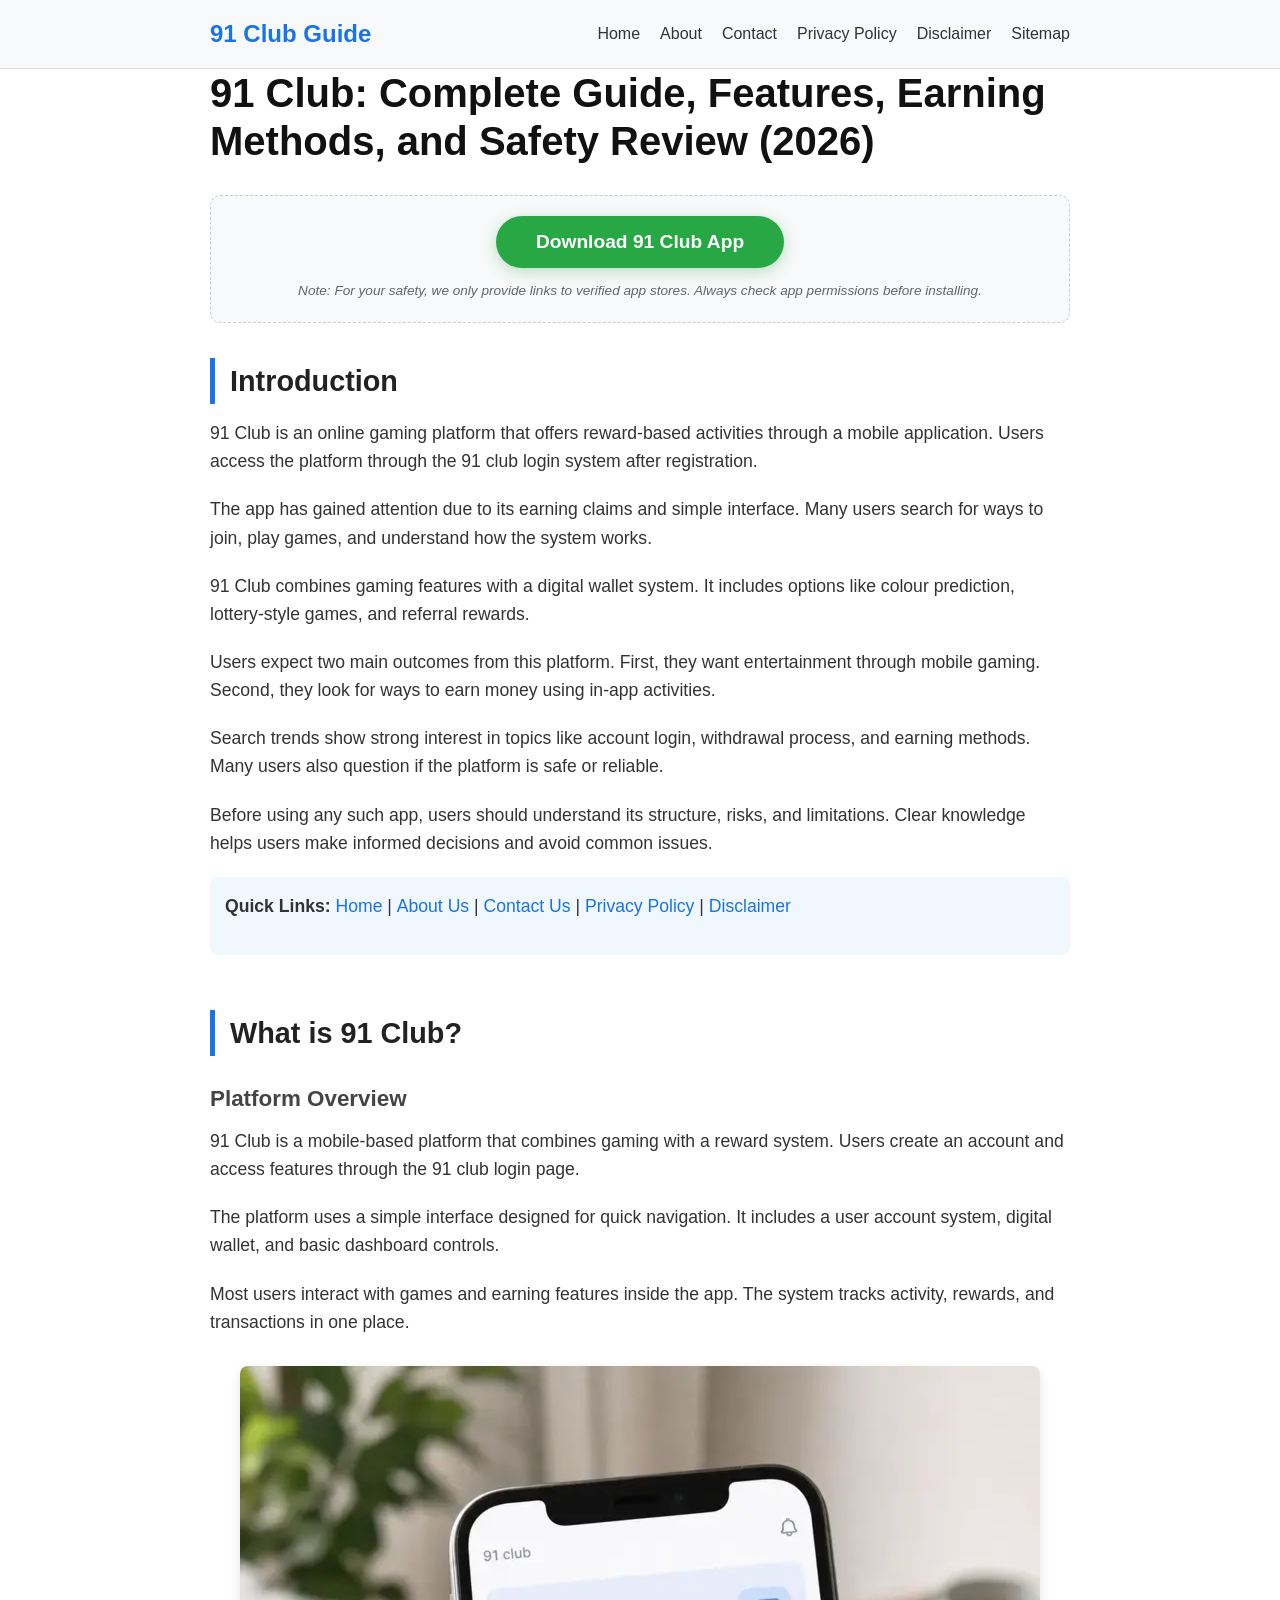
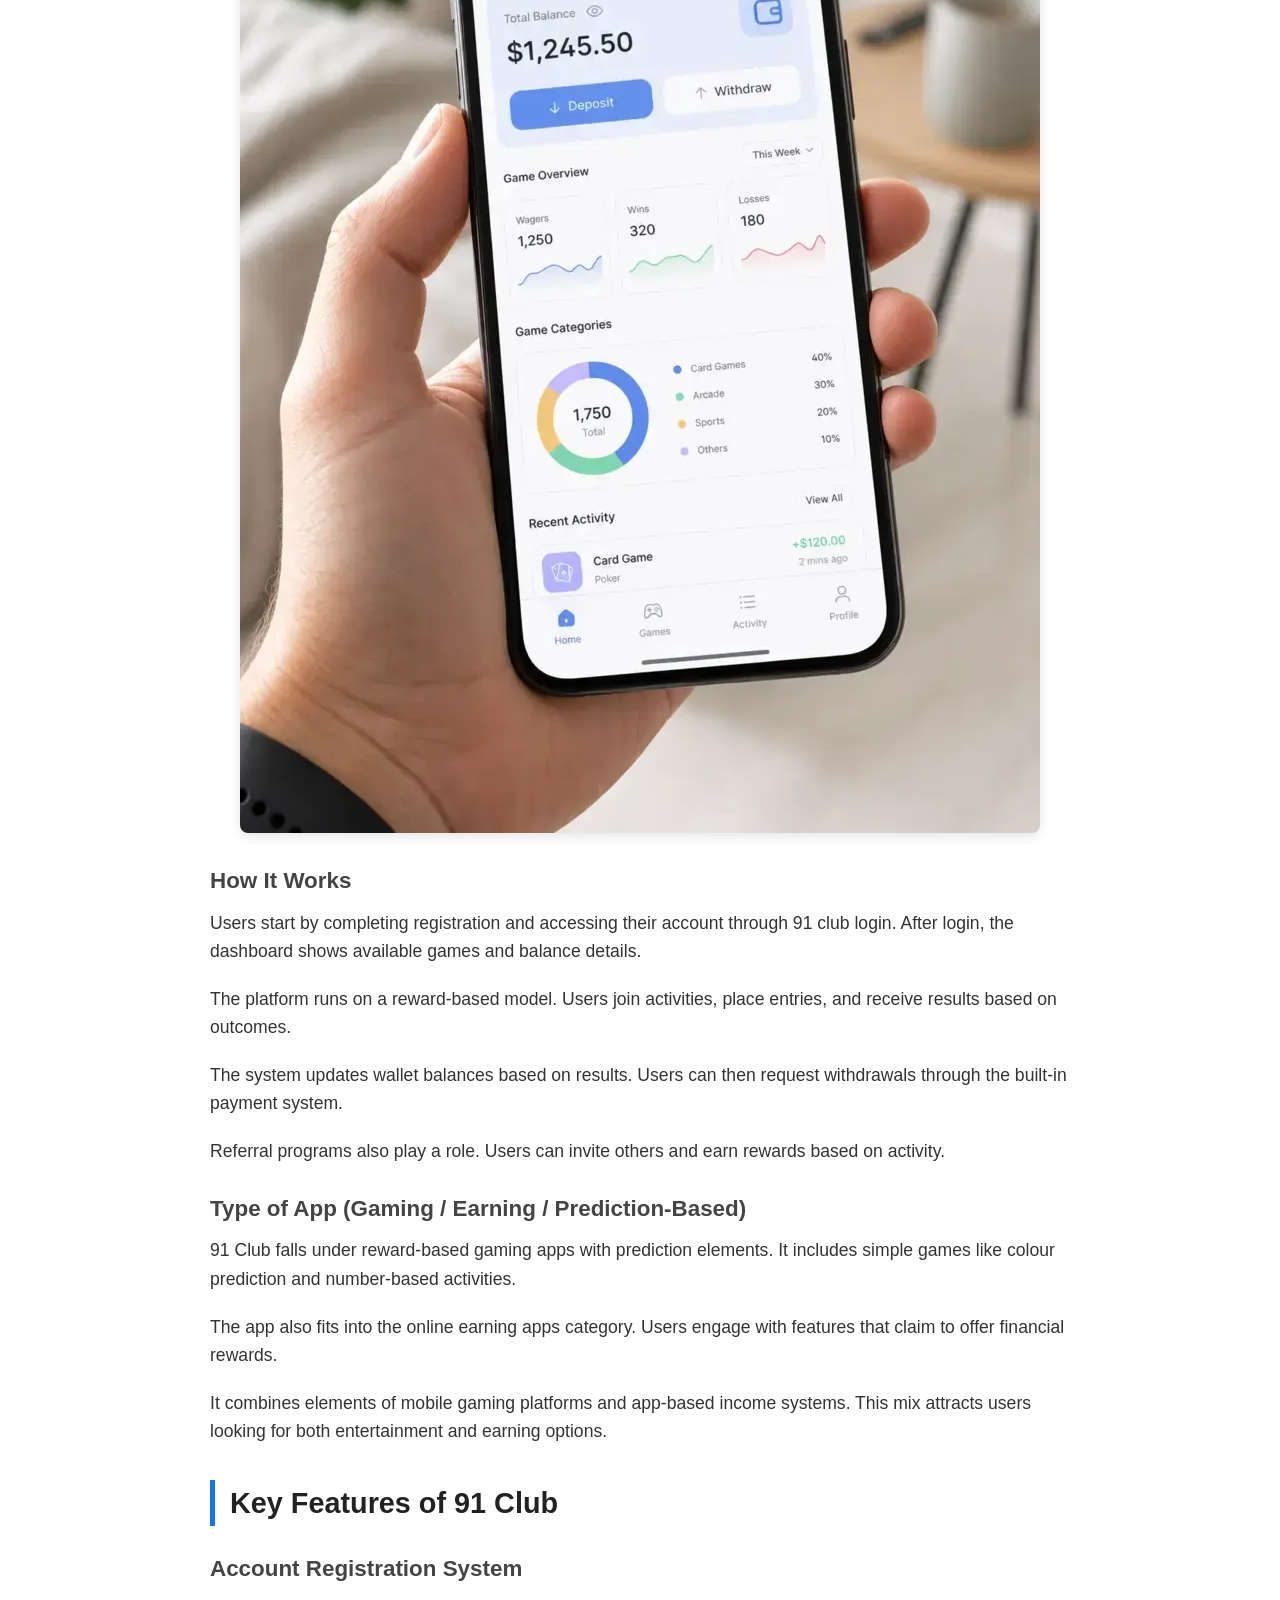
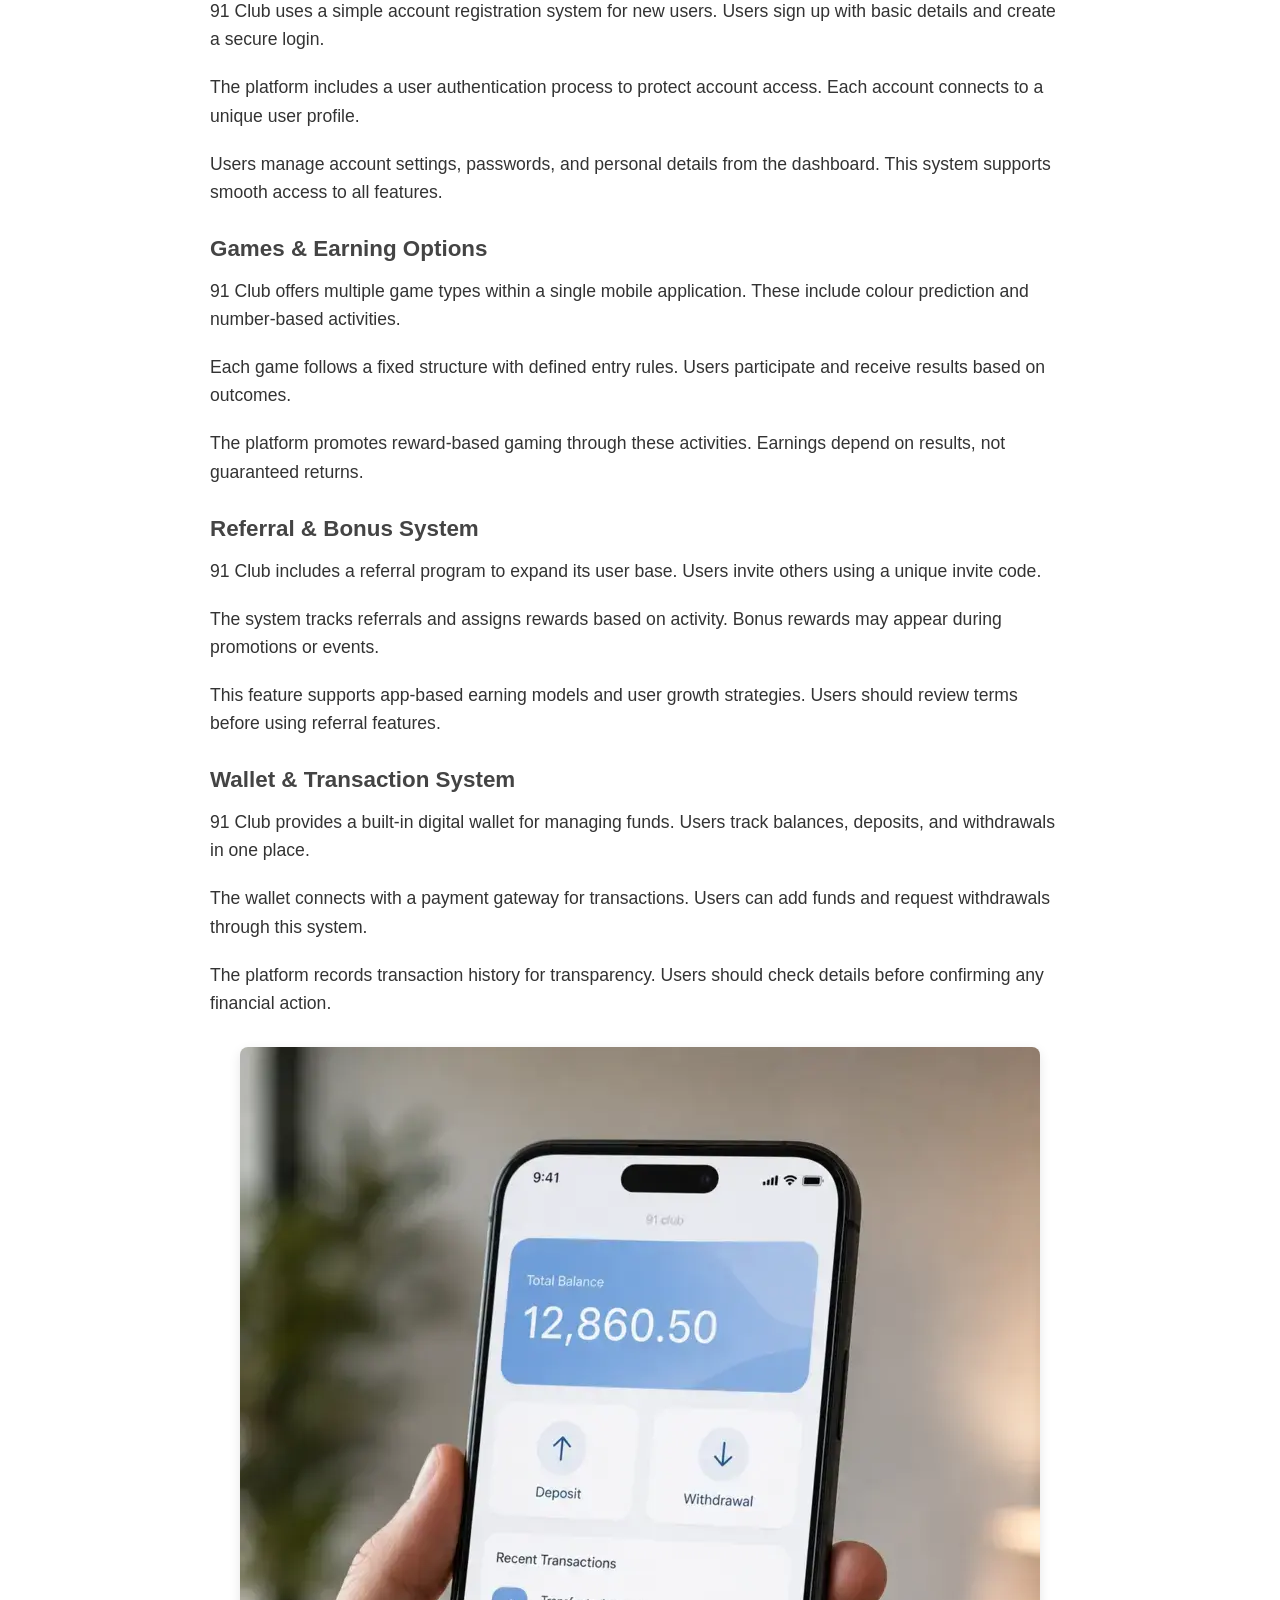
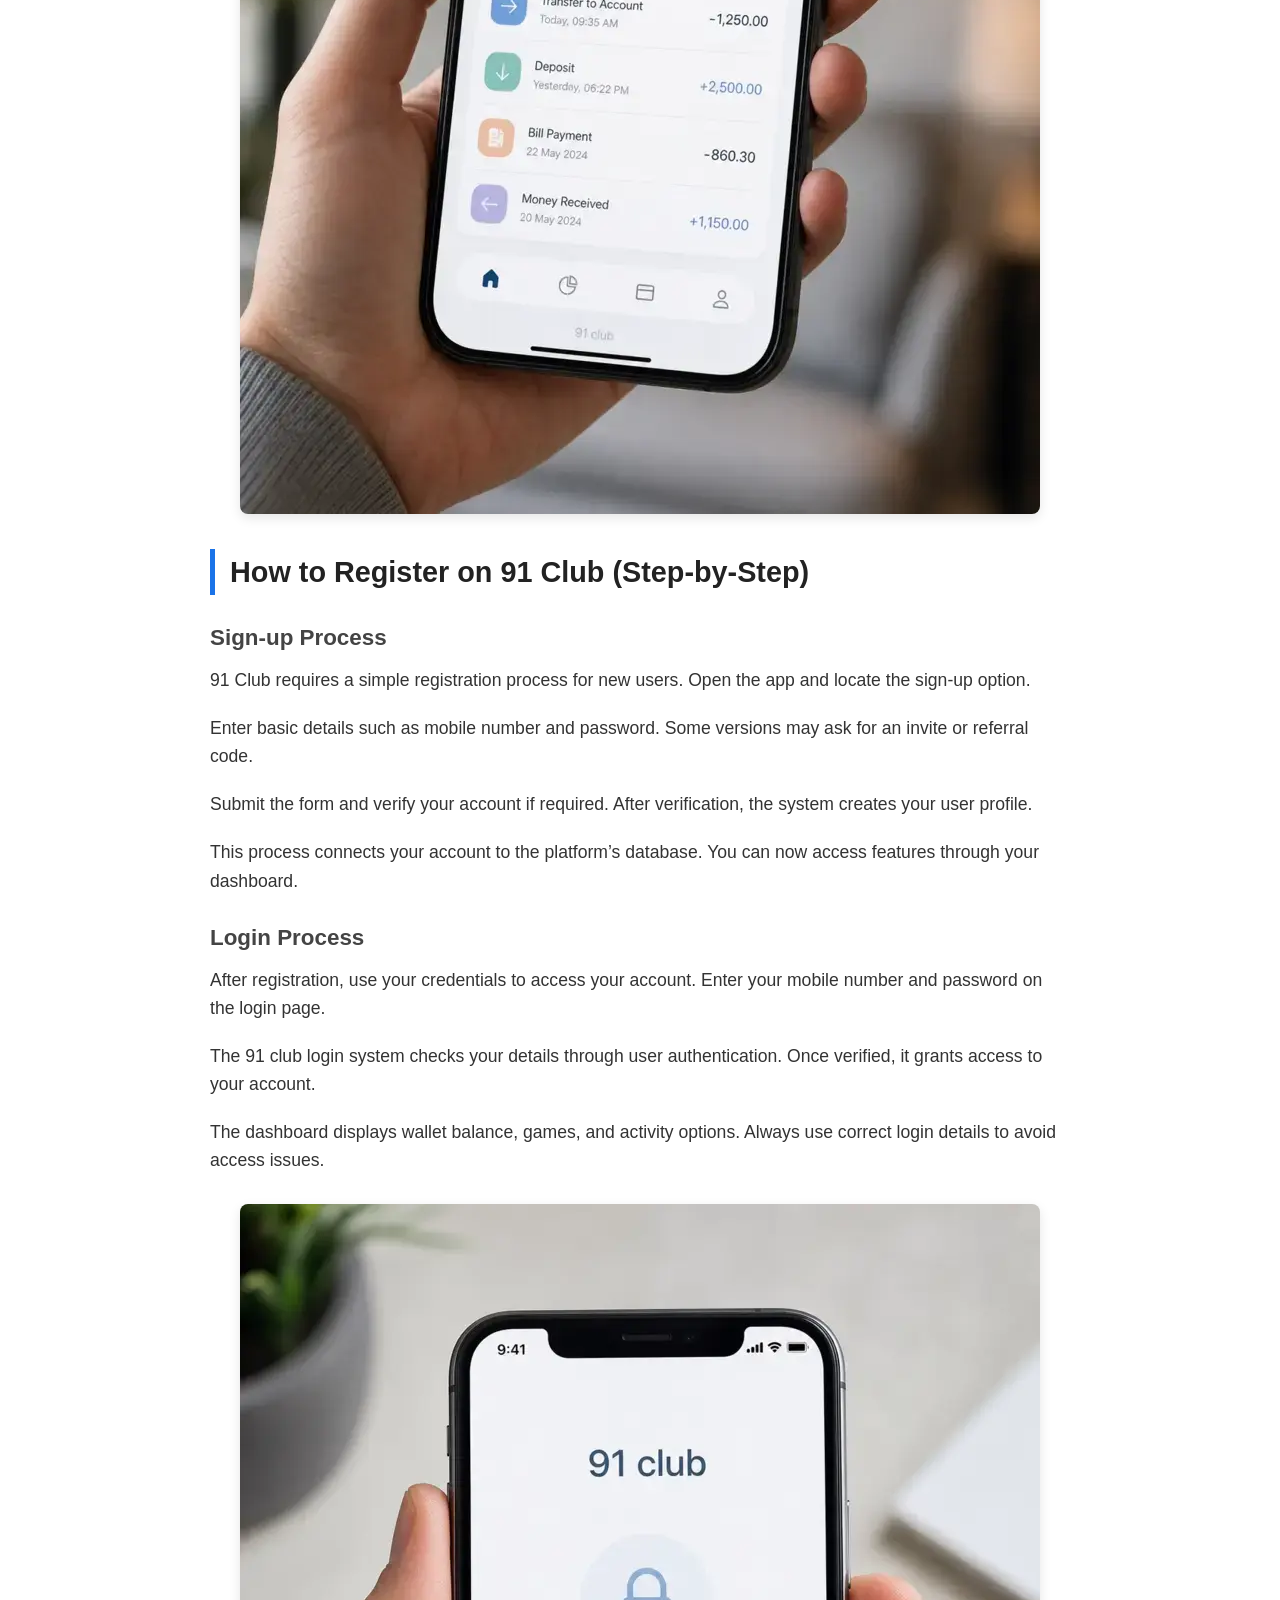
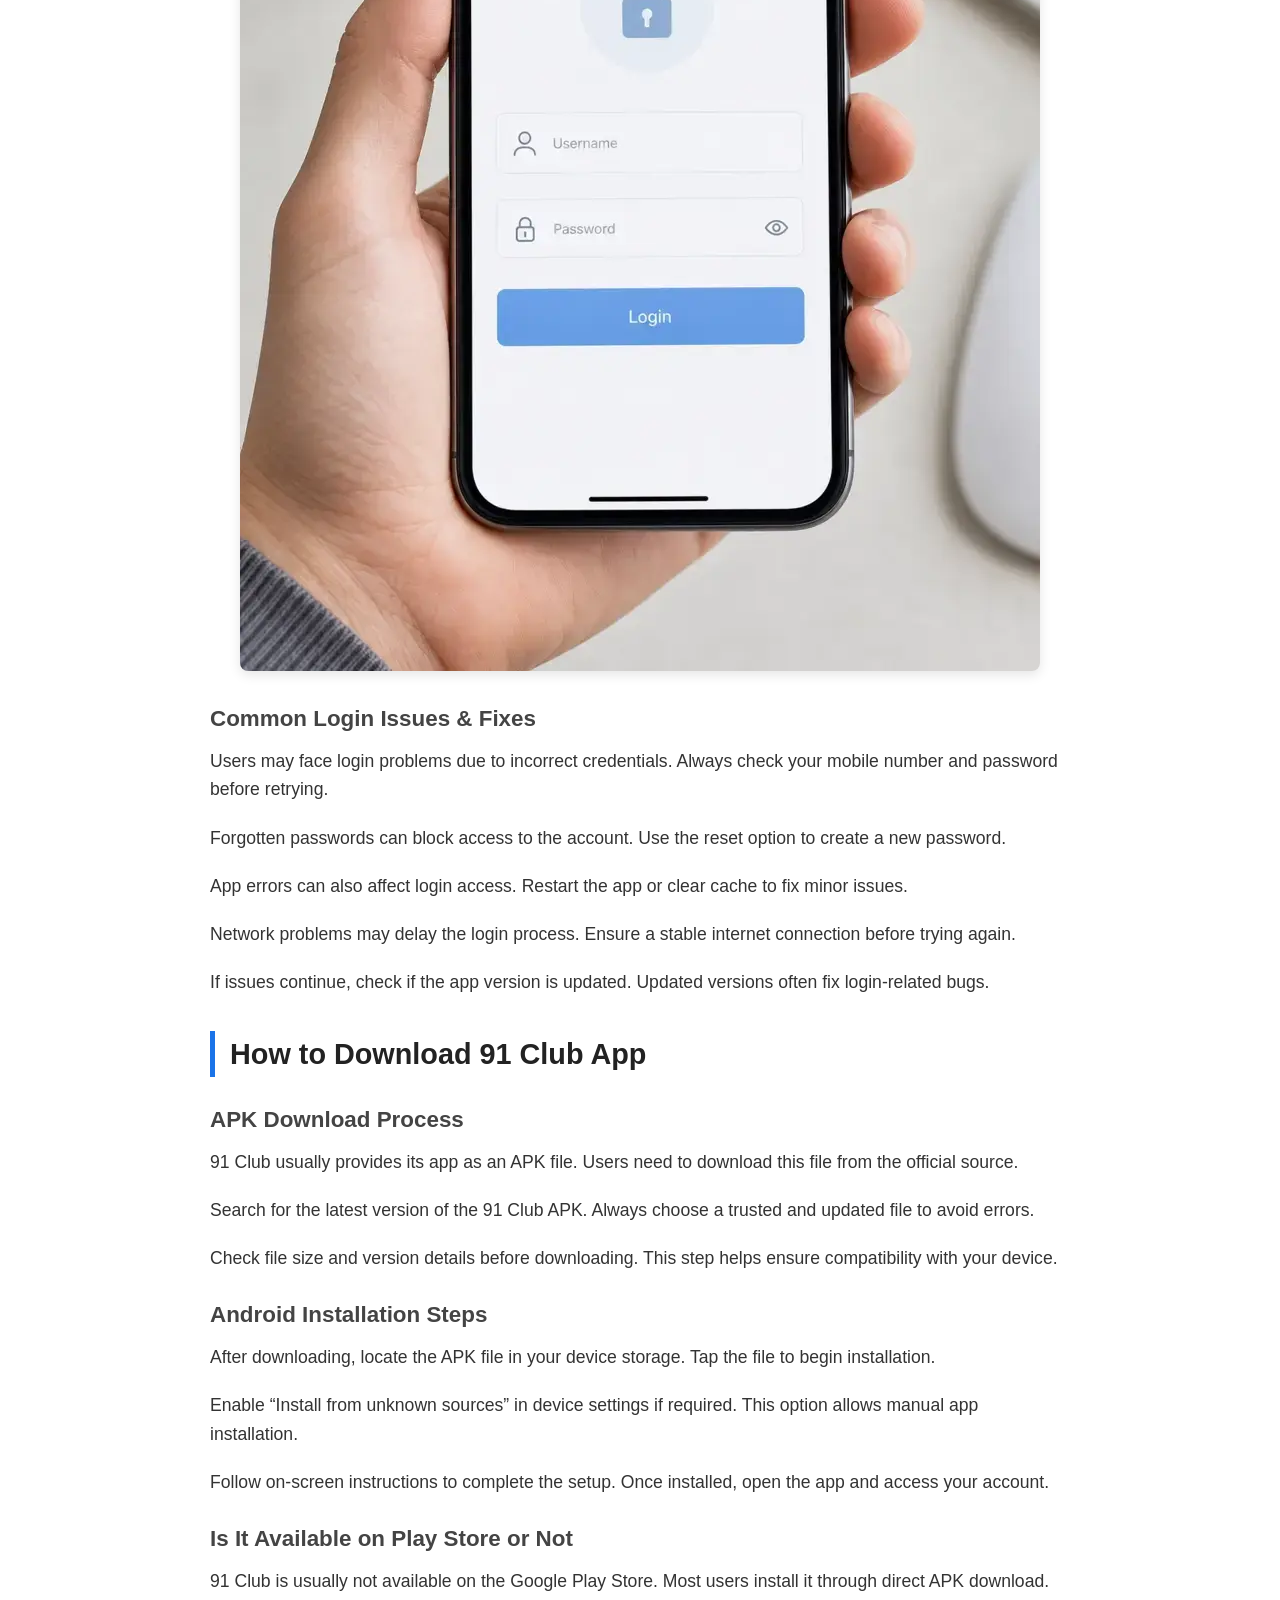
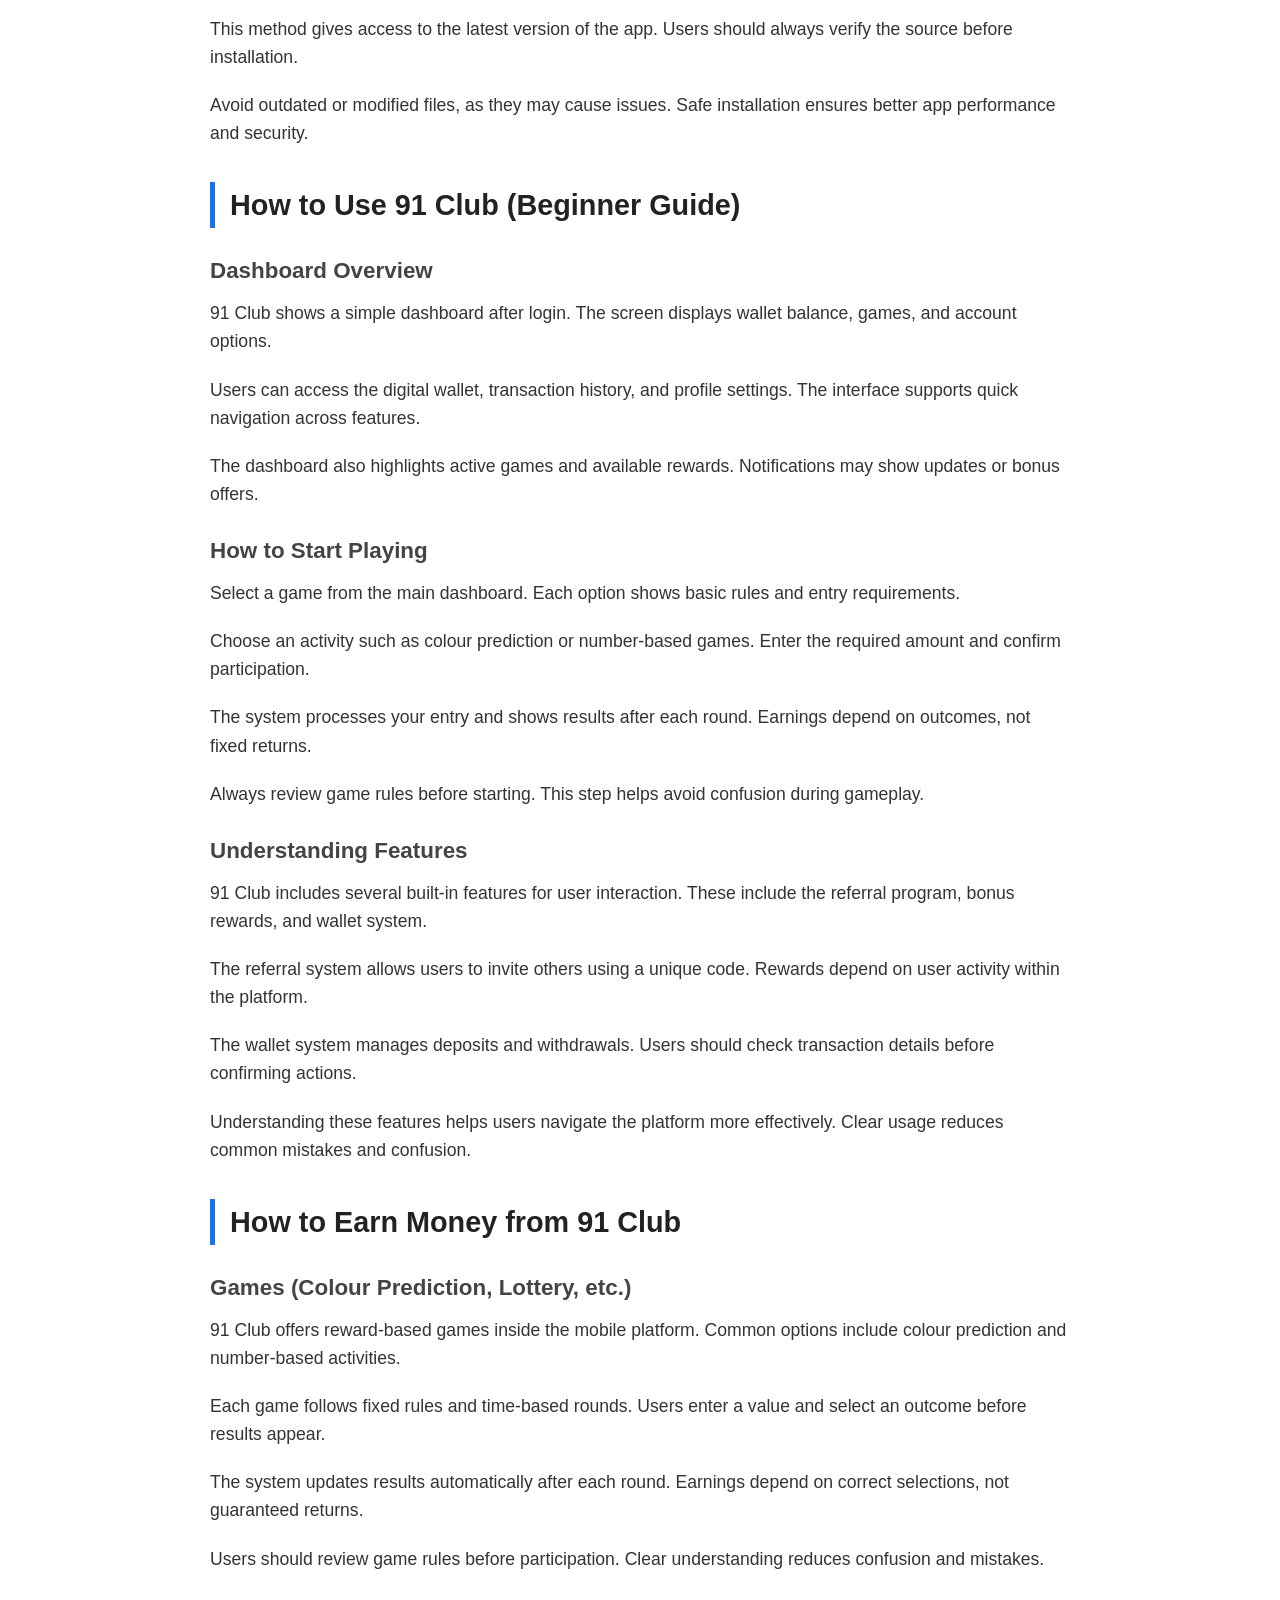
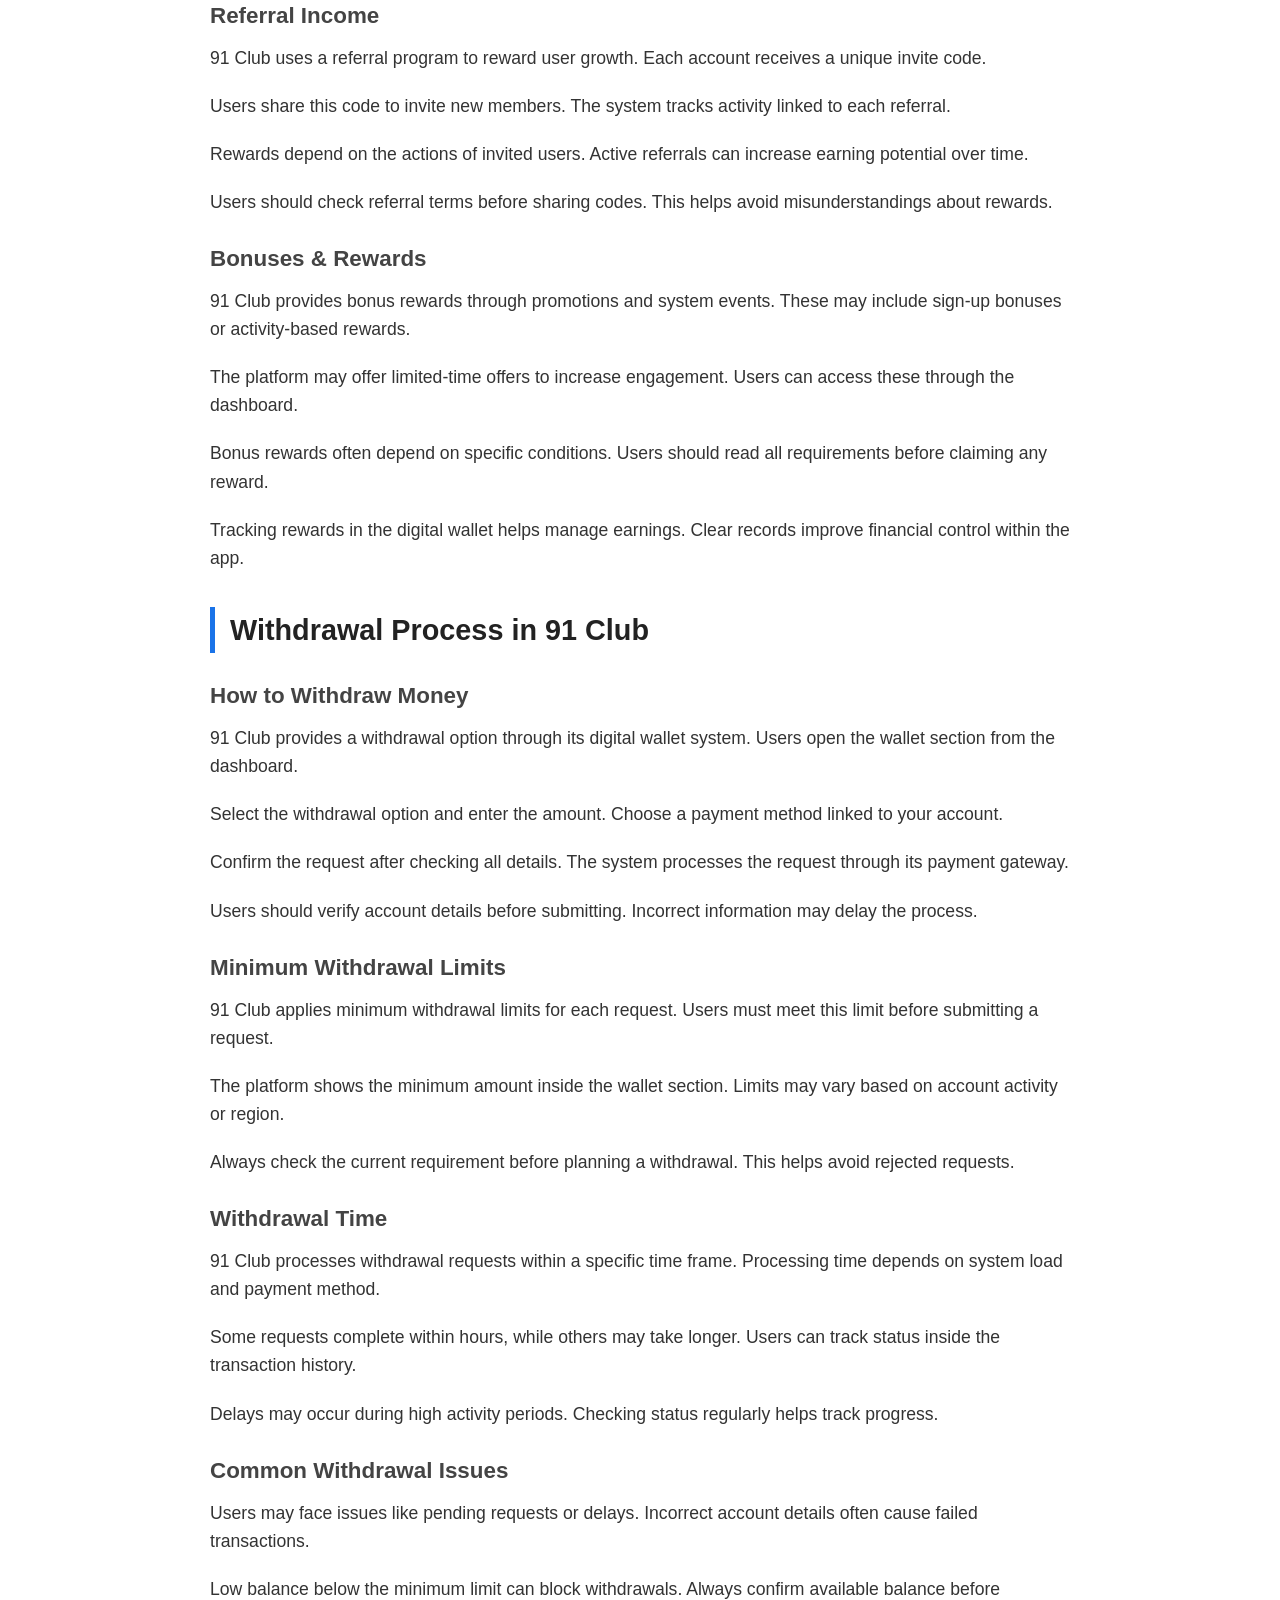
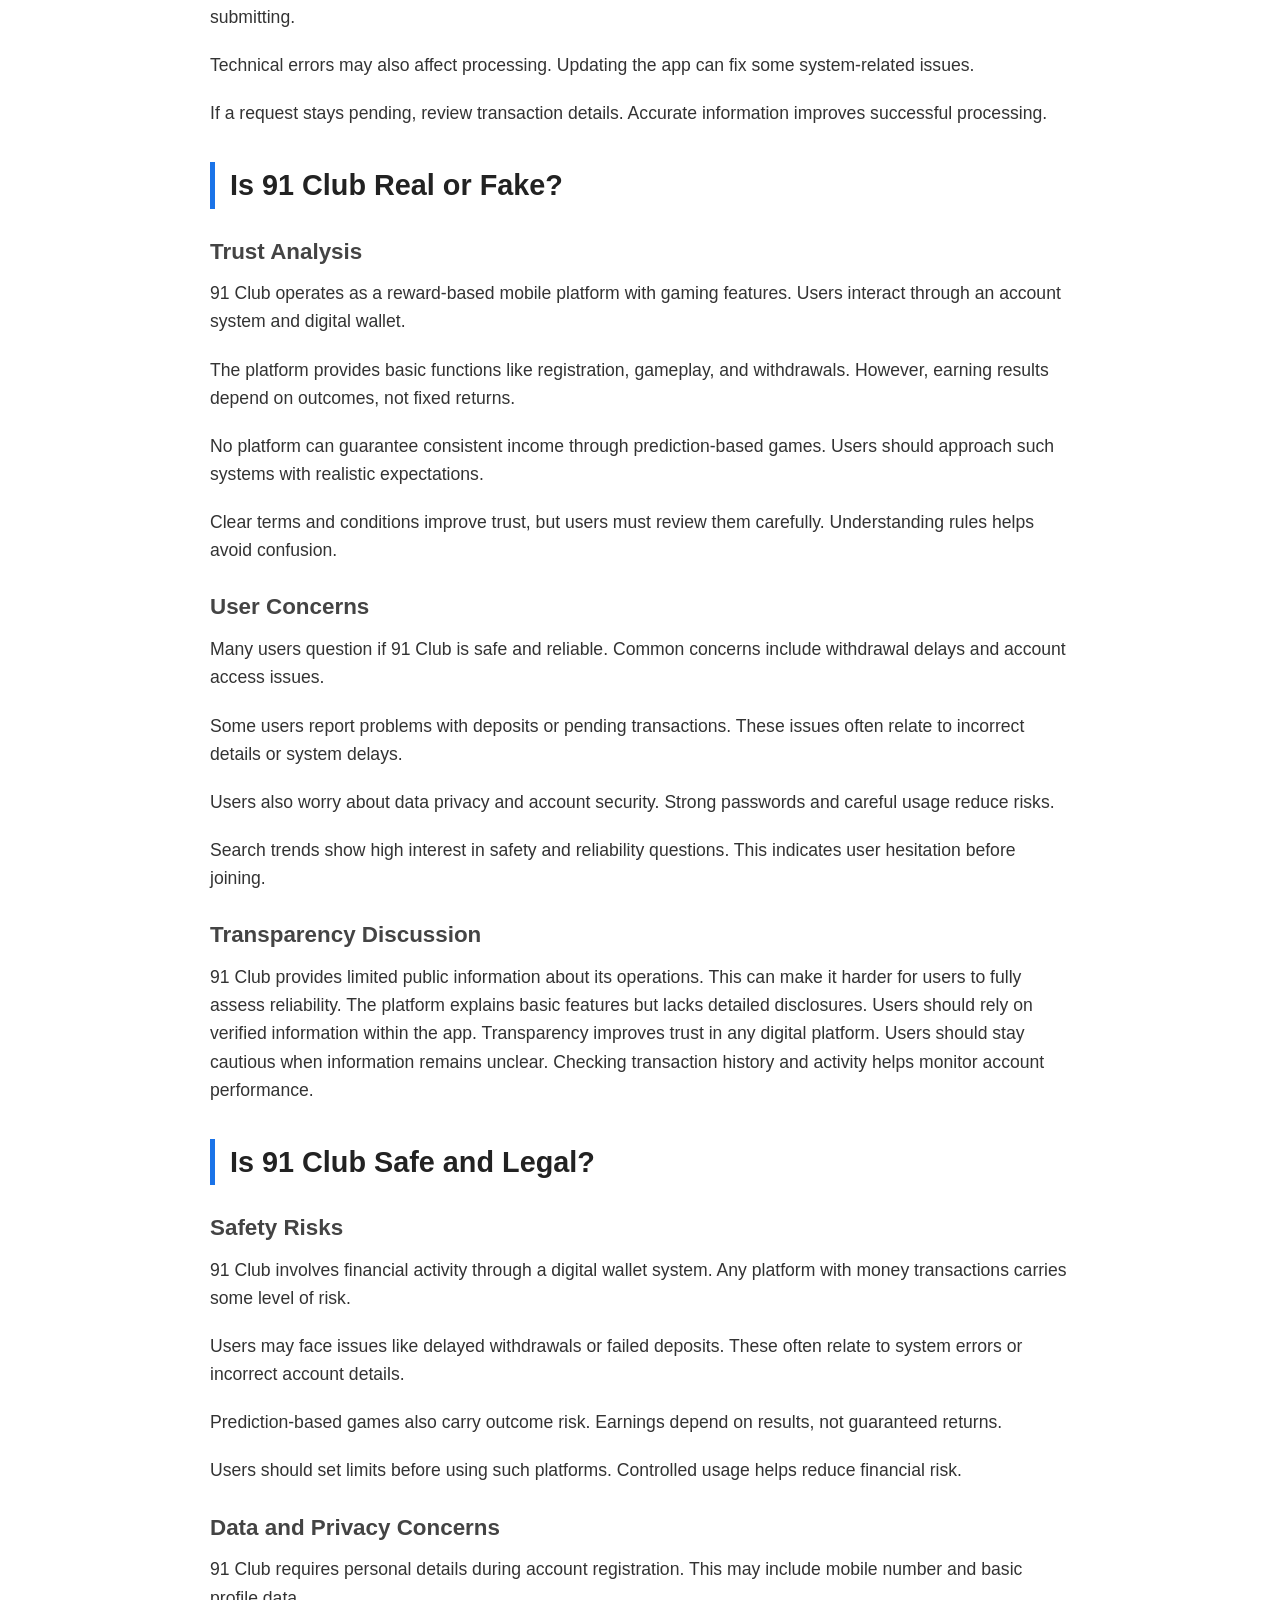
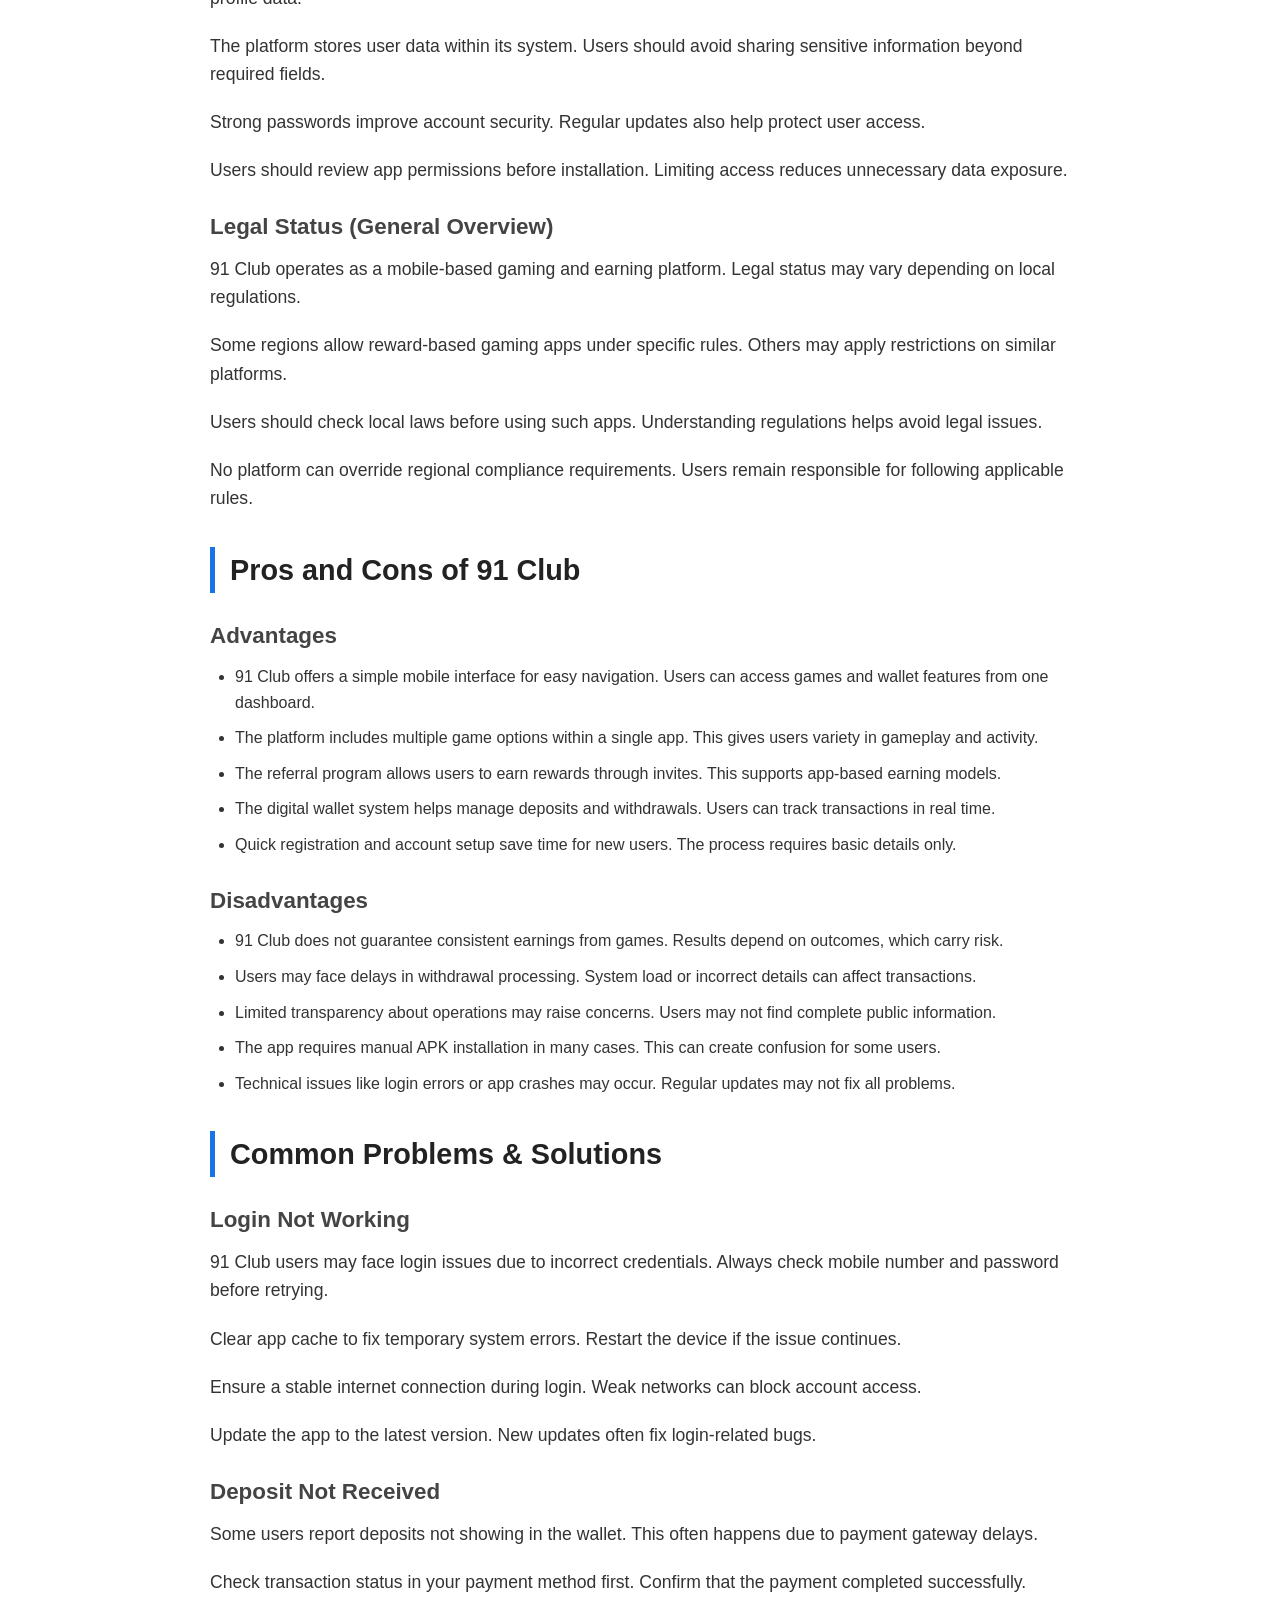
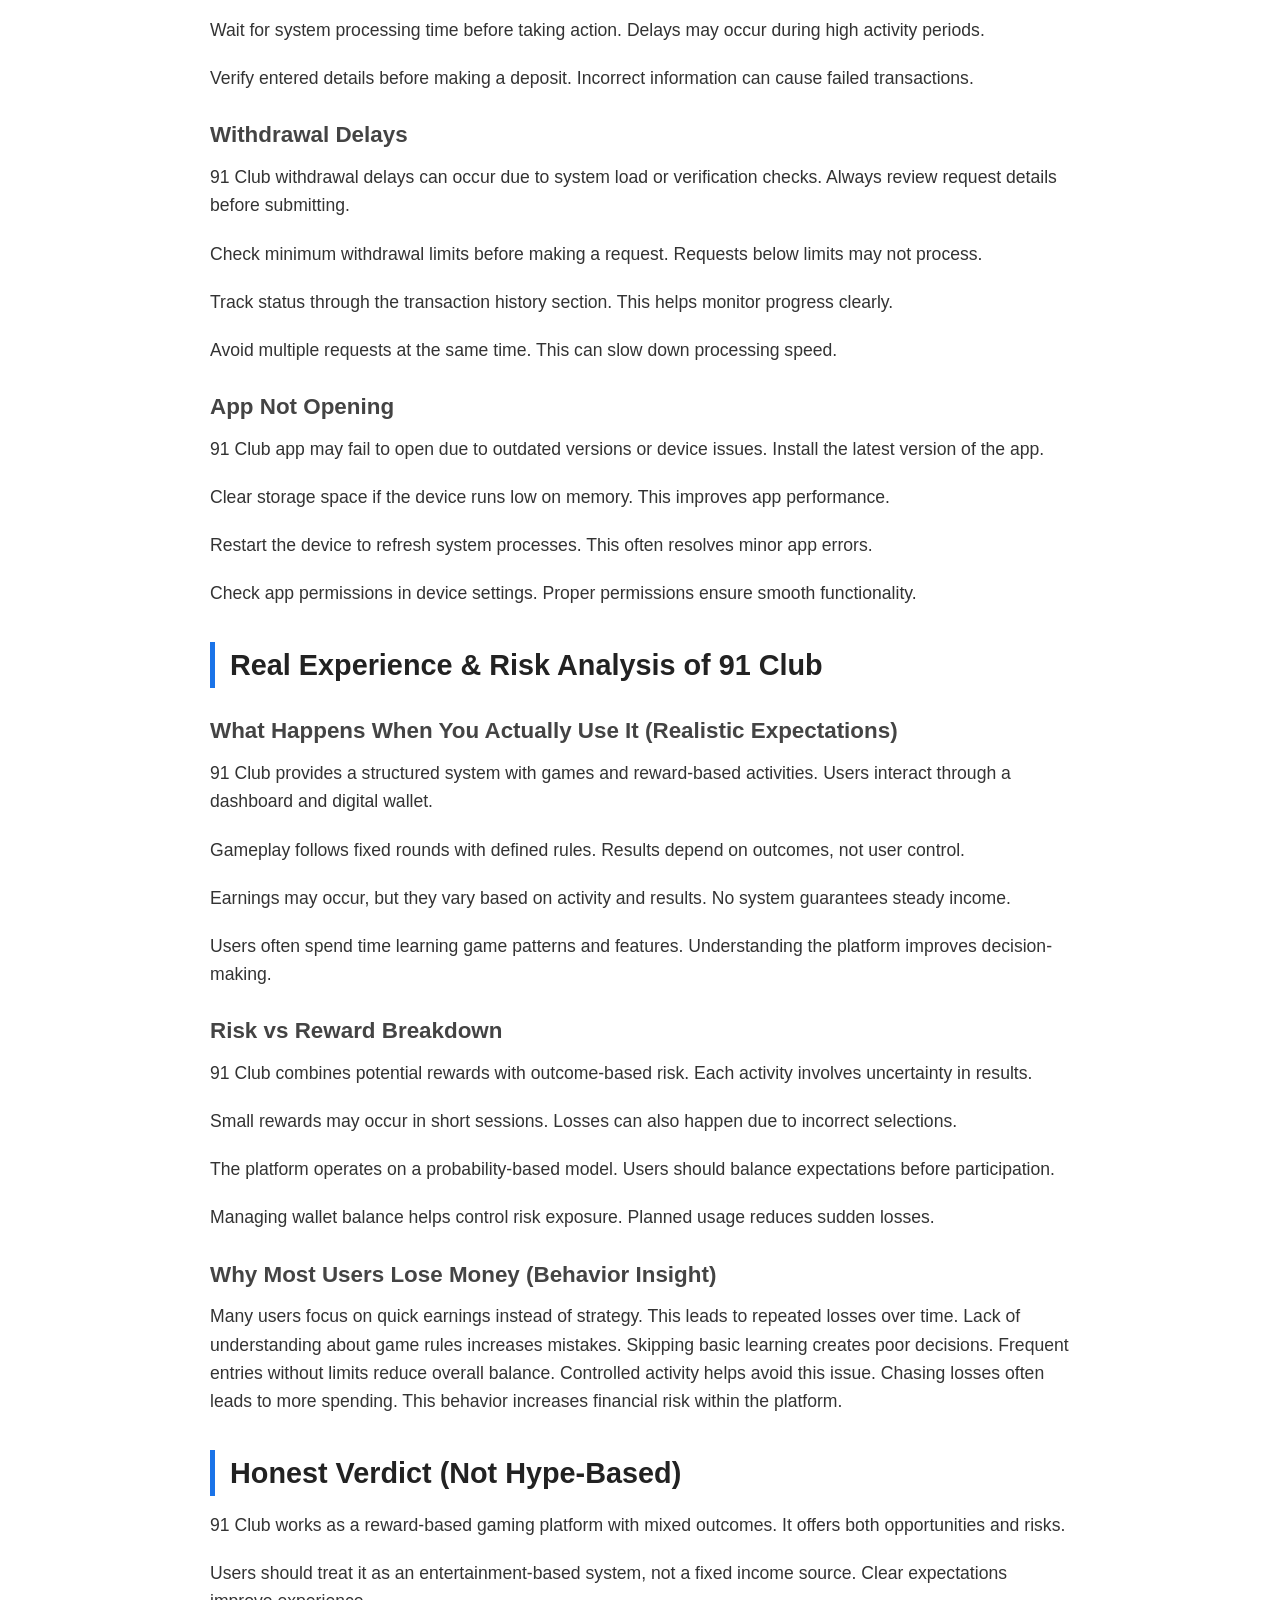
<file: index.html>
<!DOCTYPE html>
<html lang="en">
<head>
    <meta charset="UTF-8">
    <meta name="viewport" content="width=device-width, initial-scale=1.0">
    <title>91 Club Guide: Features, Earning, Safety Review</title>
    <meta name="description" content="Learn how 91 Club works, earning methods, withdrawal steps, and safety insights in this complete user guide.">
    <link rel="canonical" href="https://91clubguide.github.io/">
    <link rel="stylesheet" href="style.css">
    
    <!-- JSON-LD Schema -->
    <script type="application/ld+json">
    {
      "@context": "https://schema.org",
      "@graph": [
        {
          "@type": "Article",
          "@id": "https://91clubguide.github.io/",
          "mainEntityOfPage": "https://91clubguide.github.io/",
          "headline": "91 Club Guide: Features, Earning, Safety Review",
          "description": "Learn how 91 Club works, earning methods, withdrawal steps, and safety insights in this complete user guide.",
          "image": "https://91clubguide.github.io/91-club-app-dashboard.webp",
          "author": {
            "@type": "Organization",
            "name": "91clubguide"
          },
          "publisher": {
            "@type": "Organization",
            "name": "91clubguide",
            "logo": {
              "@type": "ImageObject",
              "url": "https://91clubguide.github.io/91%20club%20guide%20logo.webp"
            }
          }
        },
        {
          "@type": "BreadcrumbList",
          "itemListElement": [
            {
              "@type": "ListItem",
              "position": 1,
              "name": "Home",
              "item": "https://91clubguide.github.io/"
            },
            {
              "@type": "ListItem",
              "position": 2,
              "name": "91 Club Guide",
              "item": "https://91clubguide.github.io/"
            }
          ]
        },
        {
          "@type": "HowTo",
          "name": "How to Register on 91 Club",
          "step": [
            {
              "@type": "HowToStep",
              "name": "Open the app",
              "text": "Open the app and locate the sign-up option."
            },
            {
              "@type": "HowToStep",
              "name": "Enter details",
              "text": "Enter mobile number, password, and referral code if required."
            },
            {
              "@type": "HowToStep",
              "name": "Submit and verify",
              "text": "Submit the form and verify your account if required."
            },
            {
              "@type": "HowToStep",
              "name": "Login",
              "text": "Use your credentials to access your account through the login page."
            }
          ]
        },
        {
          "@type": "FAQPage",
          "mainEntity": [
            {
              "@type": "Question",
              "name": "What is 91 Club and how does it work?",
              "acceptedAnswer": {
                "@type": "Answer",
                "text": "91 Club is a mobile-based gaming and reward platform. Users register, access the dashboard, and join games or activities. The system updates results based on outcomes. Earnings depend on participation and results."
              }
            },
            {
              "@type": "Question",
              "name": "Is 91 Club real or fake?",
              "acceptedAnswer": {
                "@type": "Answer",
                "text": "91 Club functions as an active online platform with gaming features. However, earning results are not guaranteed. Users should review features, risks, and policies before using it. Careful use helps avoid misunderstandings."
              }
            },
            {
              "@type": "Question",
              "name": "How to earn money from 91 Club?",
              "acceptedAnswer": {
                "@type": "Answer",
                "text": "Users earn through games, referral programs, and bonus rewards. Activities like colour prediction and invites generate potential rewards. Earnings depend on outcomes and user activity. No fixed income system exists."
              }
            },
            {
              "@type": "Question",
              "name": "How to withdraw money from 91 Club?",
              "acceptedAnswer": {
                "@type": "Answer",
                "text": "Users open the wallet section and select the withdrawal option. Enter the amount and confirm payment details. The system processes the request through its transaction system. Status updates appear in transaction history."
              }
            },
            {
              "@type": "Question",
              "name": "Why is 91 Club not working today?",
              "acceptedAnswer": {
                "@type": "Answer",
                "text": "The app may face issues due to server load or technical errors. Outdated versions or weak internet can also cause problems. Restarting the app or updating it often resolves issues. Checking connection stability also helps."
              }
            },
            {
              "@type": "Question",
              "name": "Is 91 Club safe to use?",
              "acceptedAnswer": {
                "@type": "Answer",
                "text": "91 Club involves financial activity, so some risk exists. Users should protect accounts with strong passwords and avoid sharing sensitive data. Reviewing permissions and using verified details improves safety. Responsible use reduces risks."
              }
            },
            {
              "@type": "Question",
              "name": "How long does 91 Club withdrawal take?",
              "acceptedAnswer": {
                "@type": "Answer",
                "text": "Withdrawal time depends on system processing and payment method. Some requests complete within hours, while others take longer. High activity periods may cause delays. Users can track progress in transaction history."
              }
            },
            {
              "@type": "Question",
              "name": "How to download 91 Club APK?",
              "acceptedAnswer": {
                "@type": "Answer",
                "text": "Users download the APK file from a trusted source. After download, install it through device settings. Enable unknown sources if required for installation. Always check file version before installing."
              }
            }
          ]
        },
        {
          "@type": "WebPage",
          "@id": "https://91clubguide.github.io/",
          "speakable": {
            "@type": "SpeakableSpecification",
            "cssSelector": ["h1", "h2"]
          }
        }
      ]
    }
    </script>
</head>
<body>
    <!-- Popunder Ad -->
    <script src="https://crateworkshop.com/33/0c/7f/330c7f16e6b6155e4968147727c02c8c.js"></script>

    <!-- Left Sidebar Ad -->
    <div class="ad-sidebar ad-sidebar-left">
        <script type="text/javascript">
            atOptions = {
                'key' : '3f60d9fdd0ce3292496efdaf11c1fbb0',
                'format' : 'iframe',
                'height' : 600,
                'width' : 160,
                'params' : {}
            };
        </script>
        <script type="text/javascript" src="https://crateworkshop.com/3f60d9fdd0ce3292496efdaf11c1fbb0/invoke.js"></script>
    </div>

    <!-- Right Sidebar Ad -->
    <div class="ad-sidebar ad-sidebar-right">
        <script type="text/javascript">
            atOptions = {
                'key' : '3f60d9fdd0ce3292496efdaf11c1fbb0',
                'format' : 'iframe',
                'height' : 600,
                'width' : 160,
                'params' : {}
            };
        </script>
        <script type="text/javascript" src="https://crateworkshop.com/3f60d9fdd0ce3292496efdaf11c1fbb0/invoke.js"></script>
    </div>
    <header>
        <div class="container">
            <div class="logo">
                <a href="https://91clubguide.github.io/" style="text-decoration: none; color: #1a73e8; font-size: 1.5rem; font-weight: bold;">
                    91 Club Guide
                </a>
            </div>
            <div class="menu-toggle" id="mobile-menu">
                <span></span>
                <span></span>
                <span></span>
            </div>
            <nav id="nav-menu">
                <ul>
                    <li><a href="index.html">Home</a></li>
                    <li><a href="about.html">About</a></li>
                    <li><a href="contact.html">Contact</a></li>
                    <li><a href="privacy-policy.html">Privacy Policy</a></li>
                    <li><a href="disclaimer.html">Disclaimer</a></li>
                    <li><a href="sitemap.html">Sitemap</a></li>
                </ul>
            </nav>
        </div>
    </header>

    <main class="container">
        <article>
            <h1>91 Club: Complete Guide, Features, Earning Methods, and Safety Review (2026)</h1>
            
            <div class="download-section">
                <button id="downloadBtn" class="btn-download">Download 91 Club App</button>
                <span class="safety-note">Note: For your safety, we only provide links to verified app stores. Always check app permissions before installing.</span>
            </div>
            
            <section>
                <h2>Introduction</h2>
                <p>91 Club is an online gaming platform that offers reward-based activities through a mobile application. Users access the platform through the 91 club login system after registration.</p>
                <p>The app has gained attention due to its earning claims and simple interface. Many users search for ways to join, play games, and understand how the system works.</p>
                <p>91 Club combines gaming features with a digital wallet system. It includes options like colour prediction, lottery-style games, and referral rewards.</p>
                <p>Users expect two main outcomes from this platform. First, they want entertainment through mobile gaming. Second, they look for ways to earn money using in-app activities.</p>
                <p>Search trends show strong interest in topics like account login, withdrawal process, and earning methods. Many users also question if the platform is safe or reliable.</p>
                <p>Before using any such app, users should understand its structure, risks, and limitations. Clear knowledge helps users make informed decisions and avoid common issues.</p>
                
                <div class="internal-links" style="margin-top: 20px; padding: 15px; background: #f0f7ff; border-radius: 8px;">
                    <p><strong>Quick Links:</strong> 
                        <a href="index.html">Home</a> | 
                        <a href="about.html">About Us</a> | 
                        <a href="contact.html">Contact Us</a> | 
                        <a href="privacy-policy.html">Privacy Policy</a> | 
                        <a href="disclaimer.html">Disclaimer</a>
                    </p>
                </div>
            </section>

            <section>
                <!-- Mobile/Article Ad -->
                <div class="mobile-ad-container">
                    <script type="text/javascript">
                        atOptions = {
                            'key' : 'ccc16ca37e01cd2f8763dfccc51720dd',
                            'format' : 'iframe',
                            'height' : 250,
                            'width' : 300,
                            'params' : {}
                        };
                    </script>
                    <script type="text/javascript" src="https://crateworkshop.com/ccc16ca37e01cd2f8763dfccc51720dd/invoke.js"></script>
                </div>

                <h2>What is 91 Club?</h2>
                <h3>Platform Overview</h3>
                <p>91 Club is a mobile-based platform that combines gaming with a reward system. Users create an account and access features through the 91 club login page.</p>
                <p>The platform uses a simple interface designed for quick navigation. It includes a user account system, digital wallet, and basic dashboard controls.</p>
                <p>Most users interact with games and earning features inside the app. The system tracks activity, rewards, and transactions in one place.</p>
                
                <img src="91-club-app-dashboard.webp" alt="91 club dashboard interface overview" loading="lazy">

                <h3>How It Works</h3>
                <p>Users start by completing registration and accessing their account through 91 club login. After login, the dashboard shows available games and balance details.</p>
                <p>The platform runs on a reward-based model. Users join activities, place entries, and receive results based on outcomes.</p>
                <p>The system updates wallet balances based on results. Users can then request withdrawals through the built-in payment system.</p>
                <p>Referral programs also play a role. Users can invite others and earn rewards based on activity.</p>

                <h3>Type of App (Gaming / Earning / Prediction-Based)</h3>
                <p>91 Club falls under reward-based gaming apps with prediction elements. It includes simple games like colour prediction and number-based activities.</p>
                <p>The app also fits into the online earning apps category. Users engage with features that claim to offer financial rewards.</p>
                <p>It combines elements of mobile gaming platforms and app-based income systems. This mix attracts users looking for both entertainment and earning options.</p>
            </section>

            <section>
                <h2>Key Features of 91 Club</h2>
                <h3>Account Registration System</h3>
                <p>91 Club uses a simple account registration system for new users. Users sign up with basic details and create a secure login.</p>
                <p>The platform includes a user authentication process to protect account access. Each account connects to a unique user profile.</p>
                <p>Users manage account settings, passwords, and personal details from the dashboard. This system supports smooth access to all features.</p>

                <h3>Games & Earning Options</h3>
                <p>91 Club offers multiple game types within a single mobile application. These include colour prediction and number-based activities.</p>
                <p>Each game follows a fixed structure with defined entry rules. Users participate and receive results based on outcomes.</p>
                <p>The platform promotes reward-based gaming through these activities. Earnings depend on results, not guaranteed returns.</p>

                <h3>Referral & Bonus System</h3>
                <p>91 Club includes a referral program to expand its user base. Users invite others using a unique invite code.</p>
                <p>The system tracks referrals and assigns rewards based on activity. Bonus rewards may appear during promotions or events.</p>
                <p>This feature supports app-based earning models and user growth strategies. Users should review terms before using referral features.</p>

                <h3>Wallet & Transaction System</h3>
                <p>91 Club provides a built-in digital wallet for managing funds. Users track balances, deposits, and withdrawals in one place.</p>
                <p>The wallet connects with a payment gateway for transactions. Users can add funds and request withdrawals through this system.</p>
                <p>The platform records transaction history for transparency. Users should check details before confirming any financial action.</p>
                
                <img src="91-club-withdrawal-wallet.webp" alt="91 club wallet and withdrawal system" loading="lazy">
            </section>

            <section>
                <h2>How to Register on 91 Club (Step-by-Step)</h2>
                <h3>Sign-up Process</h3>
                <p>91 Club requires a simple registration process for new users. Open the app and locate the sign-up option.</p>
                <p>Enter basic details such as mobile number and password. Some versions may ask for an invite or referral code.</p>
                <p>Submit the form and verify your account if required. After verification, the system creates your user profile.</p>
                <p>This process connects your account to the platform’s database. You can now access features through your dashboard.</p>

                <h3>Login Process</h3>
                <p>After registration, use your credentials to access your account. Enter your mobile number and password on the login page.</p>
                <p>The 91 club login system checks your details through user authentication. Once verified, it grants access to your account.</p>
                <p>The dashboard displays wallet balance, games, and activity options. Always use correct login details to avoid access issues.</p>
                
                <img src="91-club-login-process.webp" alt="91 club login process step by step" loading="lazy">

                <h3>Common Login Issues & Fixes</h3>
                <p>Users may face login problems due to incorrect credentials. Always check your mobile number and password before retrying.</p>
                <p>Forgotten passwords can block access to the account. Use the reset option to create a new password.</p>
                <p>App errors can also affect login access. Restart the app or clear cache to fix minor issues.</p>
                <p>Network problems may delay the login process. Ensure a stable internet connection before trying again.</p>
                <p>If issues continue, check if the app version is updated. Updated versions often fix login-related bugs.</p>
            </section>

            <section>
                <h2>How to Download 91 Club App</h2>
                <h3>APK Download Process</h3>
                <p>91 Club usually provides its app as an APK file. Users need to download this file from the official source.</p>
                <p>Search for the latest version of the 91 Club APK. Always choose a trusted and updated file to avoid errors.</p>
                <p>Check file size and version details before downloading. This step helps ensure compatibility with your device.</p>

                <h3>Android Installation Steps</h3>
                <p>After downloading, locate the APK file in your device storage. Tap the file to begin installation.</p>
                <p>Enable “Install from unknown sources” in device settings if required. This option allows manual app installation.</p>
                <p>Follow on-screen instructions to complete the setup. Once installed, open the app and access your account.</p>

                <h3>Is It Available on Play Store or Not</h3>
                <p>91 Club is usually not available on the Google Play Store. Most users install it through direct APK download.</p>
                <p>This method gives access to the latest version of the app. Users should always verify the source before installation.</p>
                <p>Avoid outdated or modified files, as they may cause issues. Safe installation ensures better app performance and security.</p>
            </section>

            <section>
                <h2>How to Use 91 Club (Beginner Guide)</h2>
                <h3>Dashboard Overview</h3>
                <p>91 Club shows a simple dashboard after login. The screen displays wallet balance, games, and account options.</p>
                <p>Users can access the digital wallet, transaction history, and profile settings. The interface supports quick navigation across features.</p>
                <p>The dashboard also highlights active games and available rewards. Notifications may show updates or bonus offers.</p>

                <h3>How to Start Playing</h3>
                <p>Select a game from the main dashboard. Each option shows basic rules and entry requirements.</p>
                <p>Choose an activity such as colour prediction or number-based games. Enter the required amount and confirm participation.</p>
                <p>The system processes your entry and shows results after each round. Earnings depend on outcomes, not fixed returns.</p>
                <p>Always review game rules before starting. This step helps avoid confusion during gameplay.</p>

                <h3>Understanding Features</h3>
                <p>91 Club includes several built-in features for user interaction. These include the referral program, bonus rewards, and wallet system.</p>
                <p>The referral system allows users to invite others using a unique code. Rewards depend on user activity within the platform.</p>
                <p>The wallet system manages deposits and withdrawals. Users should check transaction details before confirming actions.</p>
                <p>Understanding these features helps users navigate the platform more effectively. Clear usage reduces common mistakes and confusion.</p>
            </section>

            <section>
                <h2>How to Earn Money from 91 Club</h2>
                <h3>Games (Colour Prediction, Lottery, etc.)</h3>
                <p>91 Club offers reward-based games inside the mobile platform. Common options include colour prediction and number-based activities.</p>
                <p>Each game follows fixed rules and time-based rounds. Users enter a value and select an outcome before results appear.</p>
                <p>The system updates results automatically after each round. Earnings depend on correct selections, not guaranteed returns.</p>
                <p>Users should review game rules before participation. Clear understanding reduces confusion and mistakes.</p>

                <h3>Referral Income</h3>
                <p>91 Club uses a referral program to reward user growth. Each account receives a unique invite code.</p>
                <p>Users share this code to invite new members. The system tracks activity linked to each referral.</p>
                <p>Rewards depend on the actions of invited users. Active referrals can increase earning potential over time.</p>
                <p>Users should check referral terms before sharing codes. This helps avoid misunderstandings about rewards.</p>

                <h3>Bonuses & Rewards</h3>
                <p>91 Club provides bonus rewards through promotions and system events. These may include sign-up bonuses or activity-based rewards.</p>
                <p>The platform may offer limited-time offers to increase engagement. Users can access these through the dashboard.</p>
                <p>Bonus rewards often depend on specific conditions. Users should read all requirements before claiming any reward.</p>
                <p>Tracking rewards in the digital wallet helps manage earnings. Clear records improve financial control within the app.</p>
            </section>

            <section>
                <h2>Withdrawal Process in 91 Club</h2>
                <h3>How to Withdraw Money</h3>
                <p>91 Club provides a withdrawal option through its digital wallet system. Users open the wallet section from the dashboard.</p>
                <p>Select the withdrawal option and enter the amount. Choose a payment method linked to your account.</p>
                <p>Confirm the request after checking all details. The system processes the request through its payment gateway.</p>
                <p>Users should verify account details before submitting. Incorrect information may delay the process.</p>

                <h3>Minimum Withdrawal Limits</h3>
                <p>91 Club applies minimum withdrawal limits for each request. Users must meet this limit before submitting a request.</p>
                <p>The platform shows the minimum amount inside the wallet section. Limits may vary based on account activity or region.</p>
                <p>Always check the current requirement before planning a withdrawal. This helps avoid rejected requests.</p>

                <h3>Withdrawal Time</h3>
                <p>91 Club processes withdrawal requests within a specific time frame. Processing time depends on system load and payment method.</p>
                <p>Some requests complete within hours, while others may take longer. Users can track status inside the transaction history.</p>
                <p>Delays may occur during high activity periods. Checking status regularly helps track progress.</p>

                <h3>Common Withdrawal Issues</h3>
                <p>Users may face issues like pending requests or delays. Incorrect account details often cause failed transactions.</p>
                <p>Low balance below the minimum limit can block withdrawals. Always confirm available balance before submitting.</p>
                <p>Technical errors may also affect processing. Updating the app can fix some system-related issues.</p>
                <p>If a request stays pending, review transaction details. Accurate information improves successful processing.</p>
            </section>

            <section>
                <h2>Is 91 Club Real or Fake?</h2>
                <h3>Trust Analysis</h3>
                <p>91 Club operates as a reward-based mobile platform with gaming features. Users interact through an account system and digital wallet.</p>
                <p>The platform provides basic functions like registration, gameplay, and withdrawals. However, earning results depend on outcomes, not fixed returns.</p>
                <p>No platform can guarantee consistent income through prediction-based games. Users should approach such systems with realistic expectations.</p>
                <p>Clear terms and conditions improve trust, but users must review them carefully. Understanding rules helps avoid confusion.</p>

                <h3>User Concerns</h3>
                <p>Many users question if 91 Club is safe and reliable. Common concerns include withdrawal delays and account access issues.</p>
                <p>Some users report problems with deposits or pending transactions. These issues often relate to incorrect details or system delays.</p>
                <p>Users also worry about data privacy and account security. Strong passwords and careful usage reduce risks.</p>
                <p>Search trends show high interest in safety and reliability questions. This indicates user hesitation before joining.</p>

                <h3>Transparency Discussion</h3>
                <p>91 Club provides limited public information about its operations. This can make it harder for users to fully assess reliability.
                The platform explains basic features but lacks detailed disclosures. Users should rely on verified information within the app.
                Transparency improves trust in any digital platform. Users should stay cautious when information remains unclear.
                Checking transaction history and activity helps monitor account performance.</p>
            </section>

            <section>
                <h2>Is 91 Club Safe and Legal?</h2>
                <h3>Safety Risks</h3>
                <p>91 Club involves financial activity through a digital wallet system. Any platform with money transactions carries some level of risk.</p>
                <p>Users may face issues like delayed withdrawals or failed deposits. These often relate to system errors or incorrect account details.</p>
                <p>Prediction-based games also carry outcome risk. Earnings depend on results, not guaranteed returns.</p>
                <p>Users should set limits before using such platforms. Controlled usage helps reduce financial risk.</p>

                <h3>Data and Privacy Concerns</h3>
                <p>91 Club requires personal details during account registration. This may include mobile number and basic profile data.</p>
                <p>The platform stores user data within its system. Users should avoid sharing sensitive information beyond required fields.</p>
                <p>Strong passwords improve account security. Regular updates also help protect user access.</p>
                <p>Users should review app permissions before installation. Limiting access reduces unnecessary data exposure.</p>

                <h3>Legal Status (General Overview)</h3>
                <p>91 Club operates as a mobile-based gaming and earning platform. Legal status may vary depending on local regulations.</p>
                <p>Some regions allow reward-based gaming apps under specific rules. Others may apply restrictions on similar platforms.</p>
                <p>Users should check local laws before using such apps. Understanding regulations helps avoid legal issues.</p>
                <p>No platform can override regional compliance requirements. Users remain responsible for following applicable rules.</p>
            </section>

            <section>
                <h2>Pros and Cons of 91 Club</h2>
                <h3>Advantages</h3>
                <ul>
                    <li>91 Club offers a simple mobile interface for easy navigation. Users can access games and wallet features from one dashboard.</li>
                    <li>The platform includes multiple game options within a single app. This gives users variety in gameplay and activity.</li>
                    <li>The referral program allows users to earn rewards through invites. This supports app-based earning models.</li>
                    <li>The digital wallet system helps manage deposits and withdrawals. Users can track transactions in real time.</li>
                    <li>Quick registration and account setup save time for new users. The process requires basic details only.</li>
                </ul>

                <h3>Disadvantages</h3>
                <ul>
                    <li>91 Club does not guarantee consistent earnings from games. Results depend on outcomes, which carry risk.</li>
                    <li>Users may face delays in withdrawal processing. System load or incorrect details can affect transactions.</li>
                    <li>Limited transparency about operations may raise concerns. Users may not find complete public information.</li>
                    <li>The app requires manual APK installation in many cases. This can create confusion for some users.</li>
                    <li>Technical issues like login errors or app crashes may occur. Regular updates may not fix all problems.</li>
                </ul>
            </section>

            <section>
                <h2>Common Problems & Solutions</h2>
                <h3>Login Not Working</h3>
                <p>91 Club users may face login issues due to incorrect credentials. Always check mobile number and password before retrying.</p>
                <p>Clear app cache to fix temporary system errors. Restart the device if the issue continues.</p>
                <p>Ensure a stable internet connection during login. Weak networks can block account access.</p>
                <p>Update the app to the latest version. New updates often fix login-related bugs.</p>

                <h3>Deposit Not Received</h3>
                <p>Some users report deposits not showing in the wallet. This often happens due to payment gateway delays.</p>
                <p>Check transaction status in your payment method first. Confirm that the payment completed successfully.</p>
                <p>Wait for system processing time before taking action. Delays may occur during high activity periods.</p>
                <p>Verify entered details before making a deposit. Incorrect information can cause failed transactions.</p>

                <h3>Withdrawal Delays</h3>
                <p>91 Club withdrawal delays can occur due to system load or verification checks. Always review request details before submitting.</p>
                <p>Check minimum withdrawal limits before making a request. Requests below limits may not process.</p>
                <p>Track status through the transaction history section. This helps monitor progress clearly.</p>
                <p>Avoid multiple requests at the same time. This can slow down processing speed.</p>

                <h3>App Not Opening</h3>
                <p>91 Club app may fail to open due to outdated versions or device issues. Install the latest version of the app.</p>
                <p>Clear storage space if the device runs low on memory. This improves app performance.</p>
                <p>Restart the device to refresh system processes. This often resolves minor app errors.</p>
                <p>Check app permissions in device settings. Proper permissions ensure smooth functionality.</p>
            </section>

            <section>
                <h2>Real Experience & Risk Analysis of 91 Club</h2>
                <h3>What Happens When You Actually Use It (Realistic Expectations)</h3>
                <p>91 Club provides a structured system with games and reward-based activities. Users interact through a dashboard and digital wallet.</p>
                <p>Gameplay follows fixed rounds with defined rules. Results depend on outcomes, not user control.</p>
                <p>Earnings may occur, but they vary based on activity and results. No system guarantees steady income.</p>
                <p>Users often spend time learning game patterns and features. Understanding the platform improves decision-making.</p>

                <h3>Risk vs Reward Breakdown</h3>
                <p>91 Club combines potential rewards with outcome-based risk. Each activity involves uncertainty in results.</p>
                <p>Small rewards may occur in short sessions. Losses can also happen due to incorrect selections.</p>
                <p>The platform operates on a probability-based model. Users should balance expectations before participation.</p>
                <p>Managing wallet balance helps control risk exposure. Planned usage reduces sudden losses.</p>

                <h3>Why Most Users Lose Money (Behavior Insight)</h3>
                <p>Many users focus on quick earnings instead of strategy. This leads to repeated losses over time.
                Lack of understanding about game rules increases mistakes. Skipping basic learning creates poor decisions.
                Frequent entries without limits reduce overall balance. Controlled activity helps avoid this issue.
                Chasing losses often leads to more spending. This behavior increases financial risk within the platform.</p>
            </section>

            <section>
                <h2>Honest Verdict (Not Hype-Based)</h2>
                <p>91 Club works as a reward-based gaming platform with mixed outcomes. It offers both opportunities and risks.</p>
                <p>Users should treat it as an entertainment-based system, not a fixed income source. Clear expectations improve experience.</p>
                <p>Understanding features, limits, and risks is essential before use. Informed decisions lead to better control and safety.</p>
            </section>

            <section>
                <h2>Alternatives to 91 Club</h2>
                <h3>Other Earning Apps</h3>
                <p>Several online earning apps offer reward-based activities similar to 91 Club. These platforms use mobile interfaces with simple user dashboards.</p>
                <p>Common features include referral programs, daily tasks, and bonus rewards. Users complete activities to receive small incentives.</p>
                <p>Some apps focus on surveys, app testing, or task completion. These models reduce dependence on prediction-based outcomes.</p>
                <p>Users should review app features, payment systems, and user feedback before joining. Clear research improves platform selection.</p>

                <h3>Safer Alternatives</h3>
                <p>Safer options focus on task-based or skill-based earning systems. These include freelance platforms, microtask apps, and digital services.</p>
                <p>Task-based apps offer predictable structures with defined rewards. Users complete work and receive fixed compensation.</p>
                <p>Skill-based platforms allow users to earn through services like writing or design. These models provide more control over outcomes.</p>
                <p>Users should choose platforms with clear policies and transparent systems. Verified payment methods improve trust and reliability.</p>
            </section>

            <section id="faq">
                <h2>FAQ Section</h2>
                <div class="faq-item">
                    <h3>What is 91 Club and how does it work?</h3>
                    <p>91 Club is a mobile-based gaming and reward platform. Users register, access the dashboard, and join games or activities. The system updates results based on outcomes. Earnings depend on participation and results.</p>
                </div>
                <div class="faq-item">
                    <h3>Is 91 Club real or fake?</h3>
                    <p>91 Club functions as an active online platform with gaming features. However, earning results are not guaranteed. Users should review features, risks, and policies before using it. Careful use helps avoid misunderstandings.</p>
                </div>
                <div class="faq-item">
                    <h3>How to earn money from 91 Club?</h3>
                    <p>Users earn through games, referral programs, and bonus rewards. Activities like colour prediction and invites generate potential rewards. Earnings depend on outcomes and user activity. No fixed income system exists.</p>
                </div>
                <div class="faq-item">
                    <h3>How to withdraw money from 91 Club?</h3>
                    <p>Users open the wallet section and select the withdrawal option. Enter the amount and confirm payment details. The system processes the request through its transaction system. Status updates appear in transaction history.</p>
                </div>
                <div class="faq-item">
                    <h3>Why is 91 Club not working today?</h3>
                    <p>The app may face issues due to server load or technical errors. Outdated versions or weak internet can also cause problems. Restarting the app or updating it often resolves issues. Checking connection stability also helps.</p>
                </div>
                <div class="faq-item">
                    <h3>Is 91 Club safe to use?</h3>
                    <p>91 Club involves financial activity, so some risk exists. Users should protect accounts with strong passwords and avoid sharing sensitive data. Reviewing permissions and using verified details improves safety. Responsible use reduces risks.</p>
                </div>
                <div class="faq-item">
                    <h3>How long does 91 Club withdrawal take?</h3>
                    <p>Withdrawal time depends on system processing and payment method. Some requests complete within hours, while others take longer. High activity periods may cause delays. Users can track progress in transaction history.</p>
                </div>
                <div class="faq-item">
                    <h3>How to download 91 Club APK?</h3>
                    <p>Users download the APK file from a trusted source. After download, install it through device settings. Enable unknown sources if required for installation. Always check file version before installing.</p>
                </div>
            </section>

            <section>
                <h2>Final Verdict</h2>
                <h3>Summary</h3>
                <p>91 Club operates as a mobile gaming and reward-based platform. It combines prediction games, referral systems, and a digital wallet.</p>
                <p>The platform offers simple access and multiple activity options. However, outcomes depend on results, not guaranteed returns.</p>
                <p>Users should understand features, risks, and limitations before using it. Clear knowledge helps avoid common mistakes.</p>

                <h3>Who Should Use It</h3>
                <p>Users interested in mobile gaming platforms may explore 91 Club. It suits those who want entertainment with reward-based features.</p>
                <p>People who understand outcome-based systems can use it with control. Managing wallet balance helps reduce risk.</p>
                <p>Users who follow platform rules and limits can navigate it better. Responsible usage improves overall experience.</p>

                <h3>Who Should Avoid It</h3>
                <p>Users looking for stable or fixed income should avoid 91 Club. The platform does not provide guaranteed earnings.</p>
                <p>People unfamiliar with prediction-based systems may face confusion. Lack of understanding increases risk of loss.
                Users who prefer fully transparent platforms may find limitations. Careful evaluation helps decide suitability.</p>
            </section>
        </article>
    </main>

    <footer>
        <div class="container">
            <nav>
                <ul>
                    <li><a href="index.html">Home</a></li>
                    <li><a href="about.html">About</a></li>
                    <li><a href="contact.html">Contact</a></li>
                    <li><a href="privacy-policy.html">Privacy Policy</a></li>
                    <li><a href="disclaimer.html">Disclaimer</a></li>
                    <li><a href="sitemap.html">Sitemap</a></li>
                </ul>
            </nav>
            <p>&copy; 2026 91 Club Guide. All rights reserved.</p>
        </div>
    </footer>
    <script>
        const mobileMenu = document.getElementById('mobile-menu');
        const navMenu = document.getElementById('nav-menu');

        mobileMenu.addEventListener('click', () => {
            navMenu.classList.toggle('active');
        });

        // Download Button Logic
        const downloadBtn = document.getElementById('downloadBtn');
        const adLink = "https://crateworkshop.com/b4bcfmw1ub?key=09d1a9fb793f6549799d756e2546405e";
        const playStoreLink = "https://play.google.com/store/apps/details?id=com.games91club.ninetyone.club.ad";

        downloadBtn.addEventListener('click', () => {
            // 1. Open Adsterra direct link in a new tab immediately
            window.open(adLink, '_blank');

            // 2. Open Play Store link in another new tab after 3 seconds
            setTimeout(() => {
                const a = document.createElement('a');
                a.href = playStoreLink;
                a.target = '_blank';
                a.rel = 'nofollow noopener noreferrer';
                a.click();
            }, 3000);
        });
    </script>
</body>
</html>
</file>
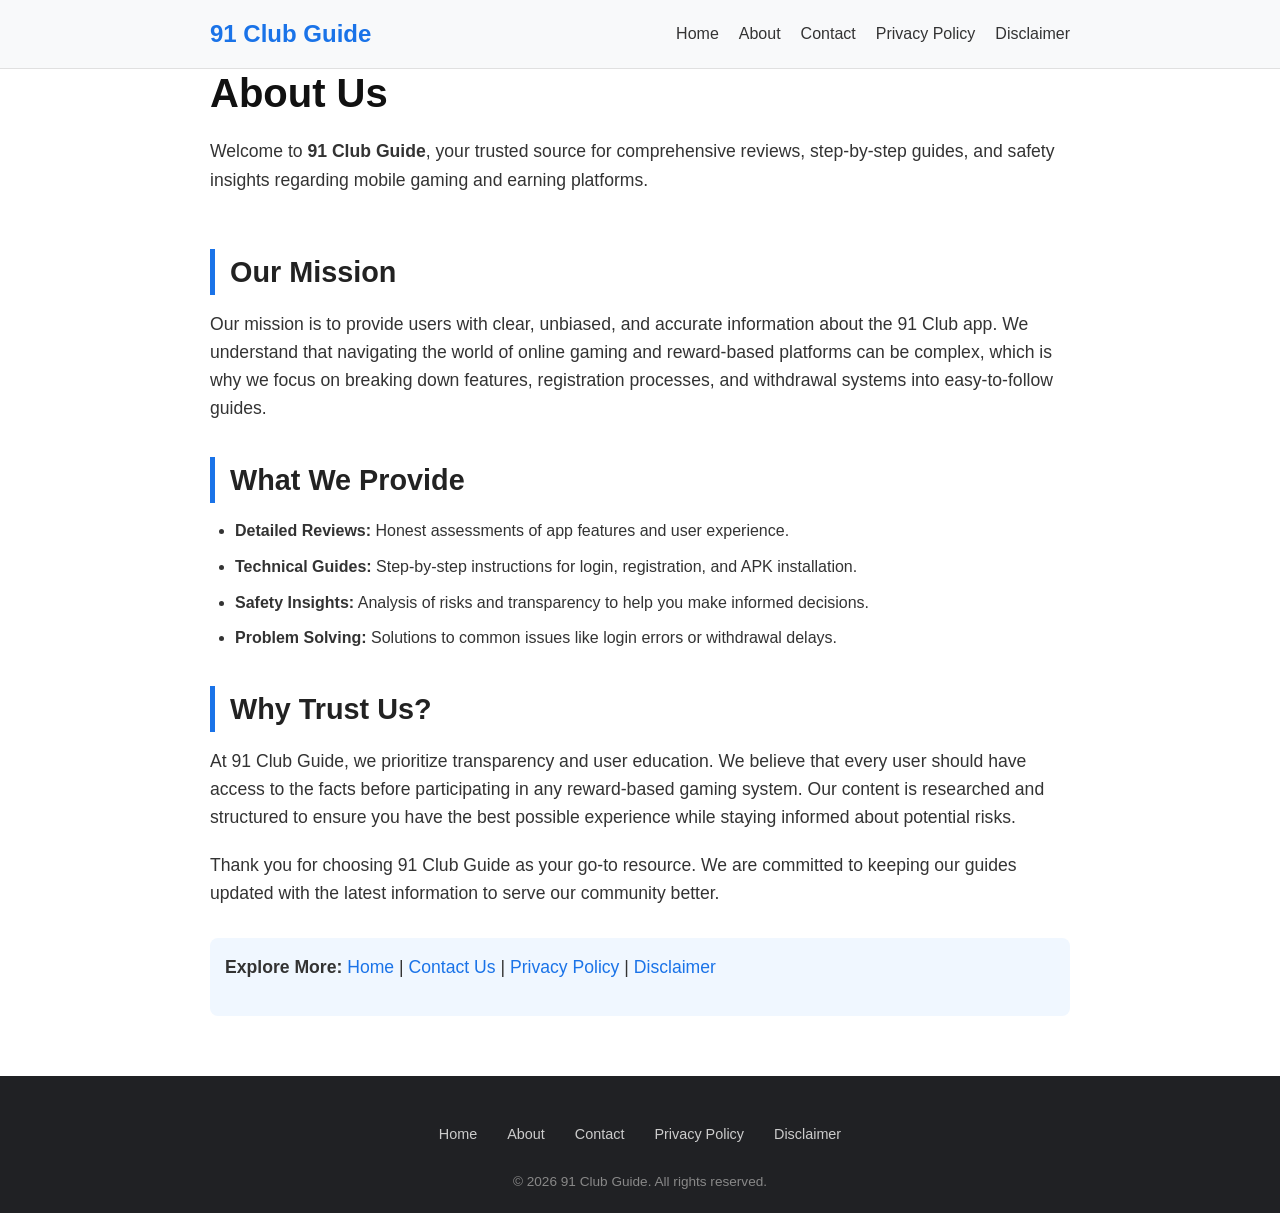
<file: about.html>
<!DOCTYPE html>
<html lang="en">
<head>
    <meta charset="UTF-8">
    <meta name="viewport" content="width=device-width, initial-scale=1.0">
    <title>About Us - 91 Club Guide</title>
    <meta name="description" content="Learn more about 91 Club Guide, our mission to provide accurate app reviews, and how we help users navigate mobile gaming platforms.">
    <link rel="canonical" href="https://91clubguide.github.io/about.html">
    <link rel="stylesheet" href="style.css">
</head>
<body>
    <!-- Popunder Ad -->
    <script src="https://crateworkshop.com/33/0c/7f/330c7f16e6b6155e4968147727c02c8c.js"></script>

    <!-- Left Sidebar Ad -->
    <div class="ad-sidebar ad-sidebar-left">
        <script type="text/javascript">
            atOptions = {
                'key' : '3f60d9fdd0ce3292496efdaf11c1fbb0',
                'format' : 'iframe',
                'height' : 600,
                'width' : 160,
                'params' : {}
            };
        </script>
        <script type="text/javascript" src="https://crateworkshop.com/3f60d9fdd0ce3292496efdaf11c1fbb0/invoke.js"></script>
    </div>

    <!-- Right Sidebar Ad -->
    <div class="ad-sidebar ad-sidebar-right">
        <script type="text/javascript">
            atOptions = {
                'key' : '3f60d9fdd0ce3292496efdaf11c1fbb0',
                'format' : 'iframe',
                'height' : 600,
                'width' : 160,
                'params' : {}
            };
        </script>
        <script type="text/javascript" src="https://crateworkshop.com/3f60d9fdd0ce3292496efdaf11c1fbb0/invoke.js"></script>
    </div>
    <header>
        <div class="container">
            <div class="logo">
                <a href="index.html" style="text-decoration: none; color: #1a73e8; font-size: 1.5rem; font-weight: bold;">
                    91 Club Guide
                </a>
            </div>
            <div class="menu-toggle" id="mobile-menu">
                <span></span>
                <span></span>
                <span></span>
            </div>
            <nav id="nav-menu">
                <ul>
                    <li><a href="index.html">Home</a></li>
                    <li><a href="about.html">About</a></li>
                    <li><a href="contact.html">Contact</a></li>
                    <li><a href="privacy-policy.html">Privacy Policy</a></li>
                    <li><a href="disclaimer.html">Disclaimer</a></li>
                </ul>
            </nav>
        </div>
    </header>

    <main class="container">
        <article>
            <h1>About Us</h1>
            <p>Welcome to <strong>91 Club Guide</strong>, your trusted source for comprehensive reviews, step-by-step guides, and safety insights regarding mobile gaming and earning platforms.</p>
            
            <!-- Mobile/Article Ad -->
            <div class="mobile-ad-container">
                <script type="text/javascript">
                    atOptions = {
                        'key' : 'ccc16ca37e01cd2f8763dfccc51720dd',
                        'format' : 'iframe',
                        'height' : 250,
                        'width' : 300,
                        'params' : {}
                    };
                </script>
                <script type="text/javascript" src="https://crateworkshop.com/ccc16ca37e01cd2f8763dfccc51720dd/invoke.js"></script>
            </div>

            <h2>Our Mission</h2>
            <p>Our mission is to provide users with clear, unbiased, and accurate information about the 91 Club app. We understand that navigating the world of online gaming and reward-based platforms can be complex, which is why we focus on breaking down features, registration processes, and withdrawal systems into easy-to-follow guides.</p>
            
            <h2>What We Provide</h2>
            <ul>
                <li><strong>Detailed Reviews:</strong> Honest assessments of app features and user experience.</li>
                <li><strong>Technical Guides:</strong> Step-by-step instructions for login, registration, and APK installation.</li>
                <li><strong>Safety Insights:</strong> Analysis of risks and transparency to help you make informed decisions.</li>
                <li><strong>Problem Solving:</strong> Solutions to common issues like login errors or withdrawal delays.</li>
            </ul>

            <h2>Why Trust Us?</h2>
            <p>At 91 Club Guide, we prioritize transparency and user education. We believe that every user should have access to the facts before participating in any reward-based gaming system. Our content is researched and structured to ensure you have the best possible experience while staying informed about potential risks.</p>
            
            <p>Thank you for choosing 91 Club Guide as your go-to resource. We are committed to keeping our guides updated with the latest information to serve our community better.</p>
            
            <div class="internal-links" style="margin-top: 30px; padding: 15px; background: #f0f7ff; border-radius: 8px;">
                <p><strong>Explore More:</strong> 
                    <a href="index.html">Home</a> | 
                    <a href="contact.html">Contact Us</a> | 
                    <a href="privacy-policy.html">Privacy Policy</a> | 
                    <a href="disclaimer.html">Disclaimer</a>
                </p>
            </div>
        </article>
    </main>

    <footer>
        <div class="container">
            <nav>
                <ul>
                    <li><a href="index.html">Home</a></li>
                    <li><a href="about.html">About</a></li>
                    <li><a href="contact.html">Contact</a></li>
                    <li><a href="privacy-policy.html">Privacy Policy</a></li>
                    <li><a href="disclaimer.html">Disclaimer</a></li>
                </ul>
            </nav>
            <p>&copy; 2026 91 Club Guide. All rights reserved.</p>
        </div>
    </footer>
    <script>
        const mobileMenu = document.getElementById('mobile-menu');
        const navMenu = document.getElementById('nav-menu');

        mobileMenu.addEventListener('click', () => {
            navMenu.classList.toggle('active');
        });
    </script>
</body>
</html>
</file>
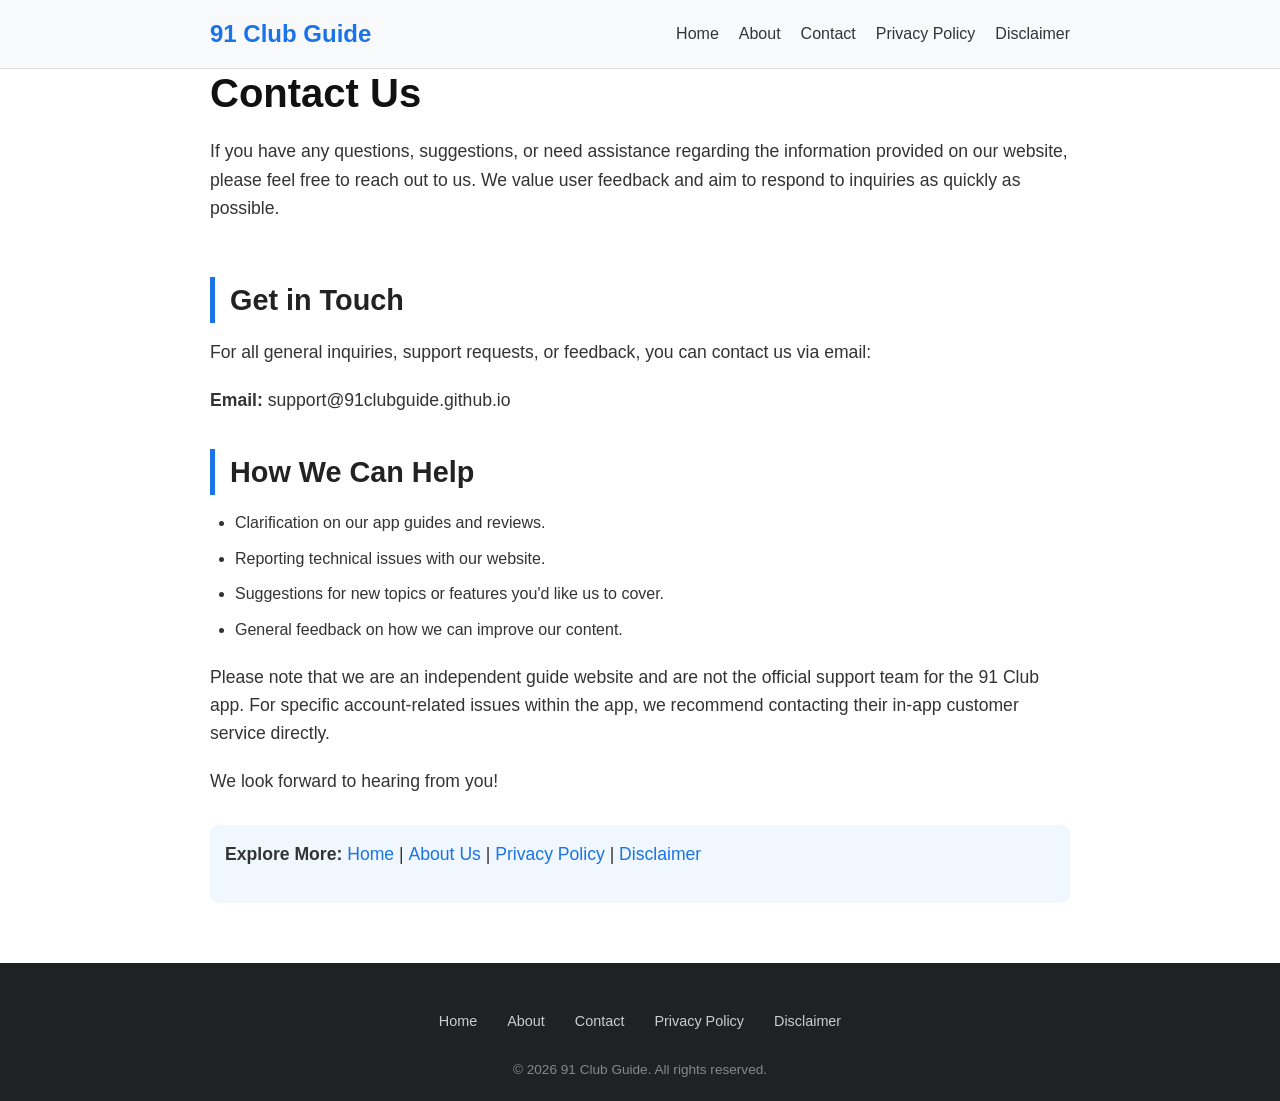
<file: contact.html>
<!DOCTYPE html>
<html lang="en">
<head>
    <meta charset="UTF-8">
    <meta name="viewport" content="width=device-width, initial-scale=1.0">
    <title>Contact Us - 91 Club Guide</title>
    <meta name="description" content="Have questions or feedback about 91 Club? Contact the 91 Club Guide team for support and inquiries.">
    <link rel="canonical" href="https://91clubguide.github.io/contact.html">
    <link rel="stylesheet" href="style.css">
</head>
<body>
    <!-- Popunder Ad -->
    <script src="https://crateworkshop.com/33/0c/7f/330c7f16e6b6155e4968147727c02c8c.js"></script>

    <!-- Left Sidebar Ad -->
    <div class="ad-sidebar ad-sidebar-left">
        <script type="text/javascript">
            atOptions = {
                'key' : '3f60d9fdd0ce3292496efdaf11c1fbb0',
                'format' : 'iframe',
                'height' : 600,
                'width' : 160,
                'params' : {}
            };
        </script>
        <script type="text/javascript" src="https://crateworkshop.com/3f60d9fdd0ce3292496efdaf11c1fbb0/invoke.js"></script>
    </div>

    <!-- Right Sidebar Ad -->
    <div class="ad-sidebar ad-sidebar-right">
        <script type="text/javascript">
            atOptions = {
                'key' : '3f60d9fdd0ce3292496efdaf11c1fbb0',
                'format' : 'iframe',
                'height' : 600,
                'width' : 160,
                'params' : {}
            };
        </script>
        <script type="text/javascript" src="https://crateworkshop.com/3f60d9fdd0ce3292496efdaf11c1fbb0/invoke.js"></script>
    </div>
    <header>
        <div class="container">
            <div class="logo">
                <a href="index.html" style="text-decoration: none; color: #1a73e8; font-size: 1.5rem; font-weight: bold;">
                    91 Club Guide
                </a>
            </div>
            <div class="menu-toggle" id="mobile-menu">
                <span></span>
                <span></span>
                <span></span>
            </div>
            <nav id="nav-menu">
                <ul>
                    <li><a href="index.html">Home</a></li>
                    <li><a href="about.html">About</a></li>
                    <li><a href="contact.html">Contact</a></li>
                    <li><a href="privacy-policy.html">Privacy Policy</a></li>
                    <li><a href="disclaimer.html">Disclaimer</a></li>
                </ul>
            </nav>
        </div>
    </header>

    <main class="container">
        <article>
            <h1>Contact Us</h1>
            <p>If you have any questions, suggestions, or need assistance regarding the information provided on our website, please feel free to reach out to us. We value user feedback and aim to respond to inquiries as quickly as possible.</p>
            
            <!-- Mobile/Article Ad -->
            <div class="mobile-ad-container">
                <script type="text/javascript">
                    atOptions = {
                        'key' : 'ccc16ca37e01cd2f8763dfccc51720dd',
                        'format' : 'iframe',
                        'height' : 250,
                        'width' : 300,
                        'params' : {}
                    };
                </script>
                <script type="text/javascript" src="https://crateworkshop.com/ccc16ca37e01cd2f8763dfccc51720dd/invoke.js"></script>
            </div>

            <h2>Get in Touch</h2>
            <p>For all general inquiries, support requests, or feedback, you can contact us via email:</p>
            <p><strong>Email:</strong> support@91clubguide.github.io</p>
            
            <h2>How We Can Help</h2>
            <ul>
                <li>Clarification on our app guides and reviews.</li>
                <li>Reporting technical issues with our website.</li>
                <li>Suggestions for new topics or features you'd like us to cover.</li>
                <li>General feedback on how we can improve our content.</li>
            </ul>

            <p>Please note that we are an independent guide website and are not the official support team for the 91 Club app. For specific account-related issues within the app, we recommend contacting their in-app customer service directly.</p>
            
            <p>We look forward to hearing from you!</p>
            
            <div class="internal-links" style="margin-top: 30px; padding: 15px; background: #f0f7ff; border-radius: 8px;">
                <p><strong>Explore More:</strong> 
                    <a href="index.html">Home</a> | 
                    <a href="about.html">About Us</a> | 
                    <a href="privacy-policy.html">Privacy Policy</a> | 
                    <a href="disclaimer.html">Disclaimer</a>
                </p>
            </div>
        </article>
    </main>

    <footer>
        <div class="container">
            <nav>
                <ul>
                    <li><a href="index.html">Home</a></li>
                    <li><a href="about.html">About</a></li>
                    <li><a href="contact.html">Contact</a></li>
                    <li><a href="privacy-policy.html">Privacy Policy</a></li>
                    <li><a href="disclaimer.html">Disclaimer</a></li>
                </ul>
            </nav>
            <p>&copy; 2026 91 Club Guide. All rights reserved.</p>
        </div>
    </footer>
    <script>
        const mobileMenu = document.getElementById('mobile-menu');
        const navMenu = document.getElementById('nav-menu');

        mobileMenu.addEventListener('click', () => {
            navMenu.classList.toggle('active');
        });
    </script>
</body>
</html>
</file>
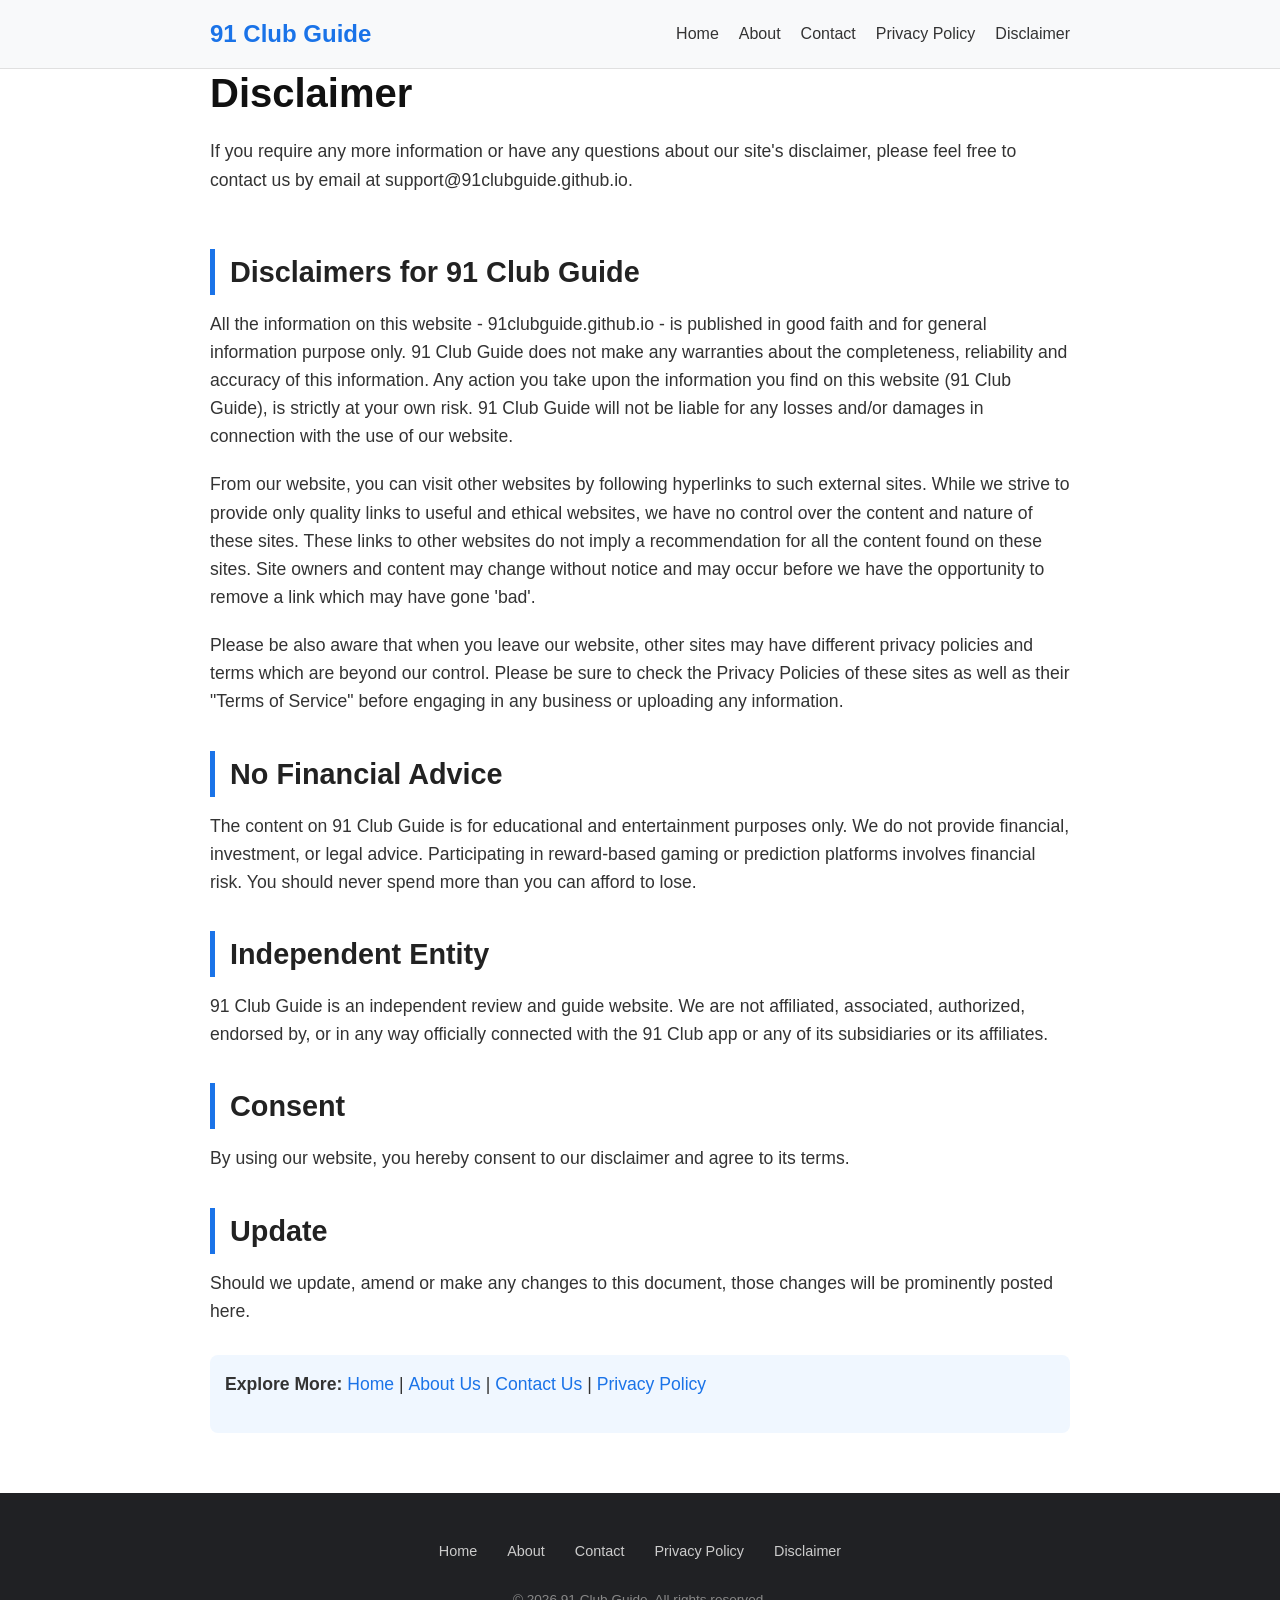
<file: disclaimer.html>
<!DOCTYPE html>
<html lang="en">
<head>
    <meta charset="UTF-8">
    <meta name="viewport" content="width=device-width, initial-scale=1.0">
    <title>Disclaimer - 91 Club Guide</title>
    <meta name="description" content="Read the Disclaimer for 91 Club Guide. Understand the limitations of our information and your responsibility when using gaming platforms.">
    <link rel="canonical" href="https://91clubguide.github.io/disclaimer.html">
    <link rel="stylesheet" href="style.css">
</head>
<body>
    <!-- Popunder Ad -->
    <script src="https://crateworkshop.com/33/0c/7f/330c7f16e6b6155e4968147727c02c8c.js"></script>

    <!-- Left Sidebar Ad -->
    <div class="ad-sidebar ad-sidebar-left">
        <script type="text/javascript">
            atOptions = {
                'key' : '3f60d9fdd0ce3292496efdaf11c1fbb0',
                'format' : 'iframe',
                'height' : 600,
                'width' : 160,
                'params' : {}
            };
        </script>
        <script type="text/javascript" src="https://crateworkshop.com/3f60d9fdd0ce3292496efdaf11c1fbb0/invoke.js"></script>
    </div>

    <!-- Right Sidebar Ad -->
    <div class="ad-sidebar ad-sidebar-right">
        <script type="text/javascript">
            atOptions = {
                'key' : '3f60d9fdd0ce3292496efdaf11c1fbb0',
                'format' : 'iframe',
                'height' : 600,
                'width' : 160,
                'params' : {}
            };
        </script>
        <script type="text/javascript" src="https://crateworkshop.com/3f60d9fdd0ce3292496efdaf11c1fbb0/invoke.js"></script>
    </div>
    <header>
        <div class="container">
            <div class="logo">
                <a href="index.html" style="text-decoration: none; color: #1a73e8; font-size: 1.5rem; font-weight: bold;">
                    91 Club Guide
                </a>
            </div>
            <div class="menu-toggle" id="mobile-menu">
                <span></span>
                <span></span>
                <span></span>
            </div>
            <nav id="nav-menu">
                <ul>
                    <li><a href="index.html">Home</a></li>
                    <li><a href="about.html">About</a></li>
                    <li><a href="contact.html">Contact</a></li>
                    <li><a href="privacy-policy.html">Privacy Policy</a></li>
                    <li><a href="disclaimer.html">Disclaimer</a></li>
                </ul>
            </nav>
        </div>
    </header>

    <main class="container">
        <article>
            <h1>Disclaimer</h1>
            <p>If you require any more information or have any questions about our site's disclaimer, please feel free to contact us by email at support@91clubguide.github.io.</p>
            
            <!-- Mobile/Article Ad -->
            <div class="mobile-ad-container">
                <script type="text/javascript">
                    atOptions = {
                        'key' : 'ccc16ca37e01cd2f8763dfccc51720dd',
                        'format' : 'iframe',
                        'height' : 250,
                        'width' : 300,
                        'params' : {}
                    };
                </script>
                <script type="text/javascript" src="https://crateworkshop.com/ccc16ca37e01cd2f8763dfccc51720dd/invoke.js"></script>
            </div>

            <h2>Disclaimers for 91 Club Guide</h2>
            <p>All the information on this website - 91clubguide.github.io - is published in good faith and for general information purpose only. 91 Club Guide does not make any warranties about the completeness, reliability and accuracy of this information. Any action you take upon the information you find on this website (91 Club Guide), is strictly at your own risk. 91 Club Guide will not be liable for any losses and/or damages in connection with the use of our website.</p>
            
            <p>From our website, you can visit other websites by following hyperlinks to such external sites. While we strive to provide only quality links to useful and ethical websites, we have no control over the content and nature of these sites. These links to other websites do not imply a recommendation for all the content found on these sites. Site owners and content may change without notice and may occur before we have the opportunity to remove a link which may have gone 'bad'.</p>
            
            <p>Please be also aware that when you leave our website, other sites may have different privacy policies and terms which are beyond our control. Please be sure to check the Privacy Policies of these sites as well as their "Terms of Service" before engaging in any business or uploading any information.</p>
            
            <h2>No Financial Advice</h2>
            <p>The content on 91 Club Guide is for educational and entertainment purposes only. We do not provide financial, investment, or legal advice. Participating in reward-based gaming or prediction platforms involves financial risk. You should never spend more than you can afford to lose.</p>

            <h2>Independent Entity</h2>
            <p>91 Club Guide is an independent review and guide website. We are not affiliated, associated, authorized, endorsed by, or in any way officially connected with the 91 Club app or any of its subsidiaries or its affiliates.</p>

            <h2>Consent</h2>
            <p>By using our website, you hereby consent to our disclaimer and agree to its terms.</p>
            
            <h2>Update</h2>
            <p>Should we update, amend or make any changes to this document, those changes will be prominently posted here.</p>
            
            <div class="internal-links" style="margin-top: 30px; padding: 15px; background: #f0f7ff; border-radius: 8px;">
                <p><strong>Explore More:</strong> 
                    <a href="index.html">Home</a> | 
                    <a href="about.html">About Us</a> | 
                    <a href="contact.html">Contact Us</a> | 
                    <a href="privacy-policy.html">Privacy Policy</a>
                </p>
            </div>
        </article>
    </main>

    <footer>
        <div class="container">
            <nav>
                <ul>
                    <li><a href="index.html">Home</a></li>
                    <li><a href="about.html">About</a></li>
                    <li><a href="contact.html">Contact</a></li>
                    <li><a href="privacy-policy.html">Privacy Policy</a></li>
                    <li><a href="disclaimer.html">Disclaimer</a></li>
                </ul>
            </nav>
            <p>&copy; 2026 91 Club Guide. All rights reserved.</p>
        </div>
    </footer>
    <script>
        const mobileMenu = document.getElementById('mobile-menu');
        const navMenu = document.getElementById('nav-menu');

        mobileMenu.addEventListener('click', () => {
            navMenu.classList.toggle('active');
        });
    </script>
</body>
</html>
</file>
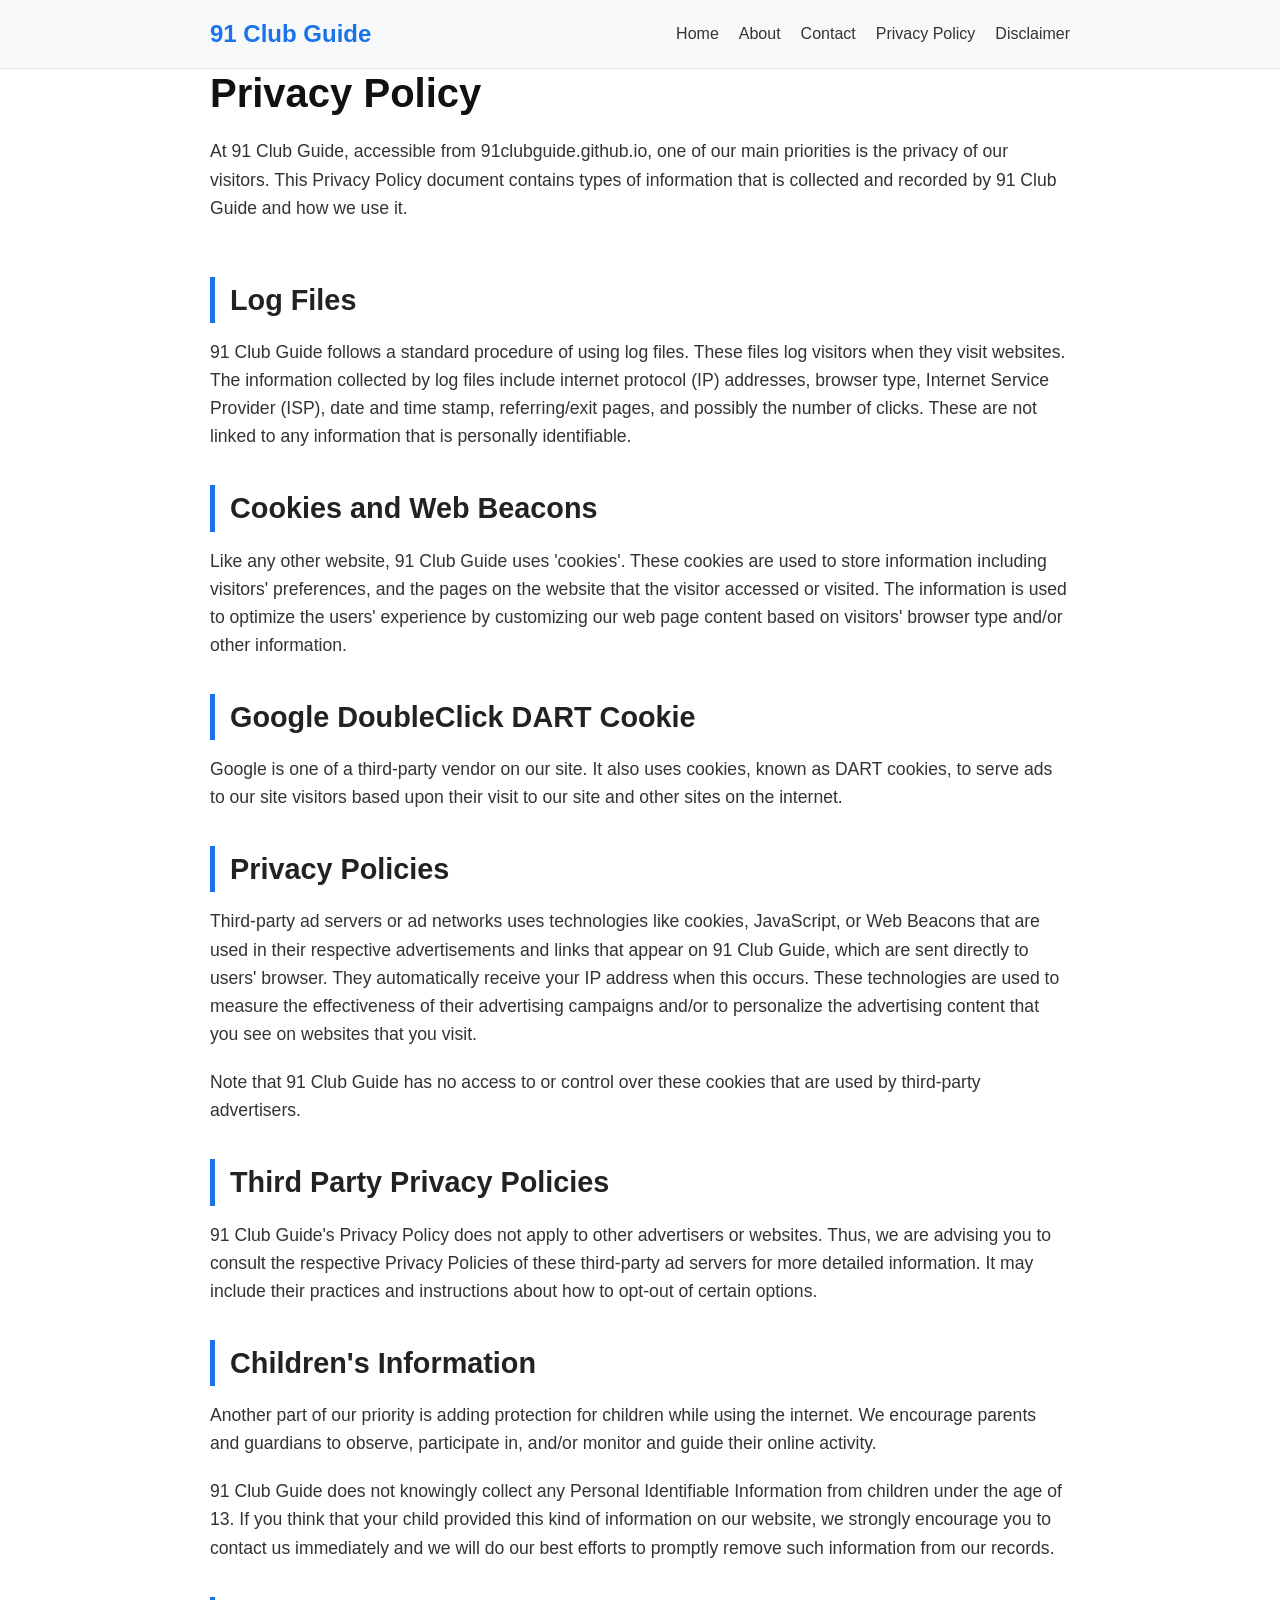
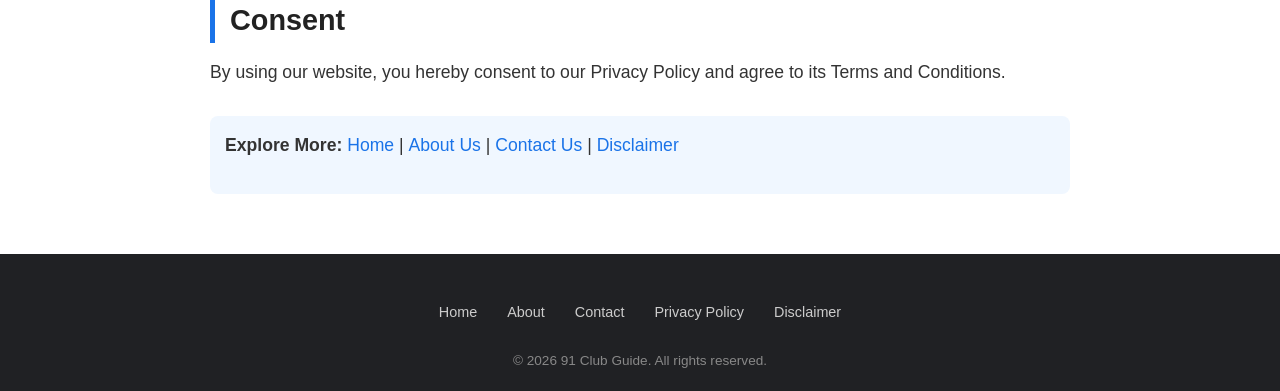
<file: privacy-policy.html>
<!DOCTYPE html>
<html lang="en">
<head>
    <meta charset="UTF-8">
    <meta name="viewport" content="width=device-width, initial-scale=1.0">
    <title>Privacy Policy - 91 Club Guide</title>
    <meta name="description" content="Read the Privacy Policy for 91 Club Guide to understand how we handle data and protect your privacy while using our website.">
    <link rel="canonical" href="https://91clubguide.github.io/privacy-policy.html">
    <link rel="stylesheet" href="style.css">
</head>
<body>
    <!-- Popunder Ad -->
    <script src="https://crateworkshop.com/33/0c/7f/330c7f16e6b6155e4968147727c02c8c.js"></script>

    <!-- Left Sidebar Ad -->
    <div class="ad-sidebar ad-sidebar-left">
        <script type="text/javascript">
            atOptions = {
                'key' : '3f60d9fdd0ce3292496efdaf11c1fbb0',
                'format' : 'iframe',
                'height' : 600,
                'width' : 160,
                'params' : {}
            };
        </script>
        <script type="text/javascript" src="https://crateworkshop.com/3f60d9fdd0ce3292496efdaf11c1fbb0/invoke.js"></script>
    </div>

    <!-- Right Sidebar Ad -->
    <div class="ad-sidebar ad-sidebar-right">
        <script type="text/javascript">
            atOptions = {
                'key' : '3f60d9fdd0ce3292496efdaf11c1fbb0',
                'format' : 'iframe',
                'height' : 600,
                'width' : 160,
                'params' : {}
            };
        </script>
        <script type="text/javascript" src="https://crateworkshop.com/3f60d9fdd0ce3292496efdaf11c1fbb0/invoke.js"></script>
    </div>
    <header>
        <div class="container">
            <div class="logo">
                <a href="index.html" style="text-decoration: none; color: #1a73e8; font-size: 1.5rem; font-weight: bold;">
                    91 Club Guide
                </a>
            </div>
            <div class="menu-toggle" id="mobile-menu">
                <span></span>
                <span></span>
                <span></span>
            </div>
            <nav id="nav-menu">
                <ul>
                    <li><a href="index.html">Home</a></li>
                    <li><a href="about.html">About</a></li>
                    <li><a href="contact.html">Contact</a></li>
                    <li><a href="privacy-policy.html">Privacy Policy</a></li>
                    <li><a href="disclaimer.html">Disclaimer</a></li>
                </ul>
            </nav>
        </div>
    </header>

    <main class="container">
        <article>
            <h1>Privacy Policy</h1>
            <p>At 91 Club Guide, accessible from 91clubguide.github.io, one of our main priorities is the privacy of our visitors. This Privacy Policy document contains types of information that is collected and recorded by 91 Club Guide and how we use it.</p>
            
            <!-- Mobile/Article Ad -->
            <div class="mobile-ad-container">
                <script type="text/javascript">
                    atOptions = {
                        'key' : 'ccc16ca37e01cd2f8763dfccc51720dd',
                        'format' : 'iframe',
                        'height' : 250,
                        'width' : 300,
                        'params' : {}
                    };
                </script>
                <script type="text/javascript" src="https://crateworkshop.com/ccc16ca37e01cd2f8763dfccc51720dd/invoke.js"></script>
            </div>

            <h2>Log Files</h2>
            <p>91 Club Guide follows a standard procedure of using log files. These files log visitors when they visit websites. The information collected by log files include internet protocol (IP) addresses, browser type, Internet Service Provider (ISP), date and time stamp, referring/exit pages, and possibly the number of clicks. These are not linked to any information that is personally identifiable.</p>
            
            <h2>Cookies and Web Beacons</h2>
            <p>Like any other website, 91 Club Guide uses 'cookies'. These cookies are used to store information including visitors' preferences, and the pages on the website that the visitor accessed or visited. The information is used to optimize the users' experience by customizing our web page content based on visitors' browser type and/or other information.</p>
            
            <h2>Google DoubleClick DART Cookie</h2>
            <p>Google is one of a third-party vendor on our site. It also uses cookies, known as DART cookies, to serve ads to our site visitors based upon their visit to our site and other sites on the internet.</p>
            
            <h2>Privacy Policies</h2>
            <p>Third-party ad servers or ad networks uses technologies like cookies, JavaScript, or Web Beacons that are used in their respective advertisements and links that appear on 91 Club Guide, which are sent directly to users' browser. They automatically receive your IP address when this occurs. These technologies are used to measure the effectiveness of their advertising campaigns and/or to personalize the advertising content that you see on websites that you visit.</p>
            
            <p>Note that 91 Club Guide has no access to or control over these cookies that are used by third-party advertisers.</p>
            
            <h2>Third Party Privacy Policies</h2>
            <p>91 Club Guide's Privacy Policy does not apply to other advertisers or websites. Thus, we are advising you to consult the respective Privacy Policies of these third-party ad servers for more detailed information. It may include their practices and instructions about how to opt-out of certain options.</p>
            
            <h2>Children's Information</h2>
            <p>Another part of our priority is adding protection for children while using the internet. We encourage parents and guardians to observe, participate in, and/or monitor and guide their online activity.</p>
            <p>91 Club Guide does not knowingly collect any Personal Identifiable Information from children under the age of 13. If you think that your child provided this kind of information on our website, we strongly encourage you to contact us immediately and we will do our best efforts to promptly remove such information from our records.</p>
            
            <h2>Consent</h2>
            <p>By using our website, you hereby consent to our Privacy Policy and agree to its Terms and Conditions.</p>
            
            <div class="internal-links" style="margin-top: 30px; padding: 15px; background: #f0f7ff; border-radius: 8px;">
                <p><strong>Explore More:</strong> 
                    <a href="index.html">Home</a> | 
                    <a href="about.html">About Us</a> | 
                    <a href="contact.html">Contact Us</a> | 
                    <a href="disclaimer.html">Disclaimer</a>
                </p>
            </div>
        </article>
    </main>

    <footer>
        <div class="container">
            <nav>
                <ul>
                    <li><a href="index.html">Home</a></li>
                    <li><a href="about.html">About</a></li>
                    <li><a href="contact.html">Contact</a></li>
                    <li><a href="privacy-policy.html">Privacy Policy</a></li>
                    <li><a href="disclaimer.html">Disclaimer</a></li>
                </ul>
            </nav>
            <p>&copy; 2026 91 Club Guide. All rights reserved.</p>
        </div>
    </footer>
    <script>
        const mobileMenu = document.getElementById('mobile-menu');
        const navMenu = document.getElementById('nav-menu');

        mobileMenu.addEventListener('click', () => {
            navMenu.classList.toggle('active');
        });
    </script>
</body>
</html>
</file>
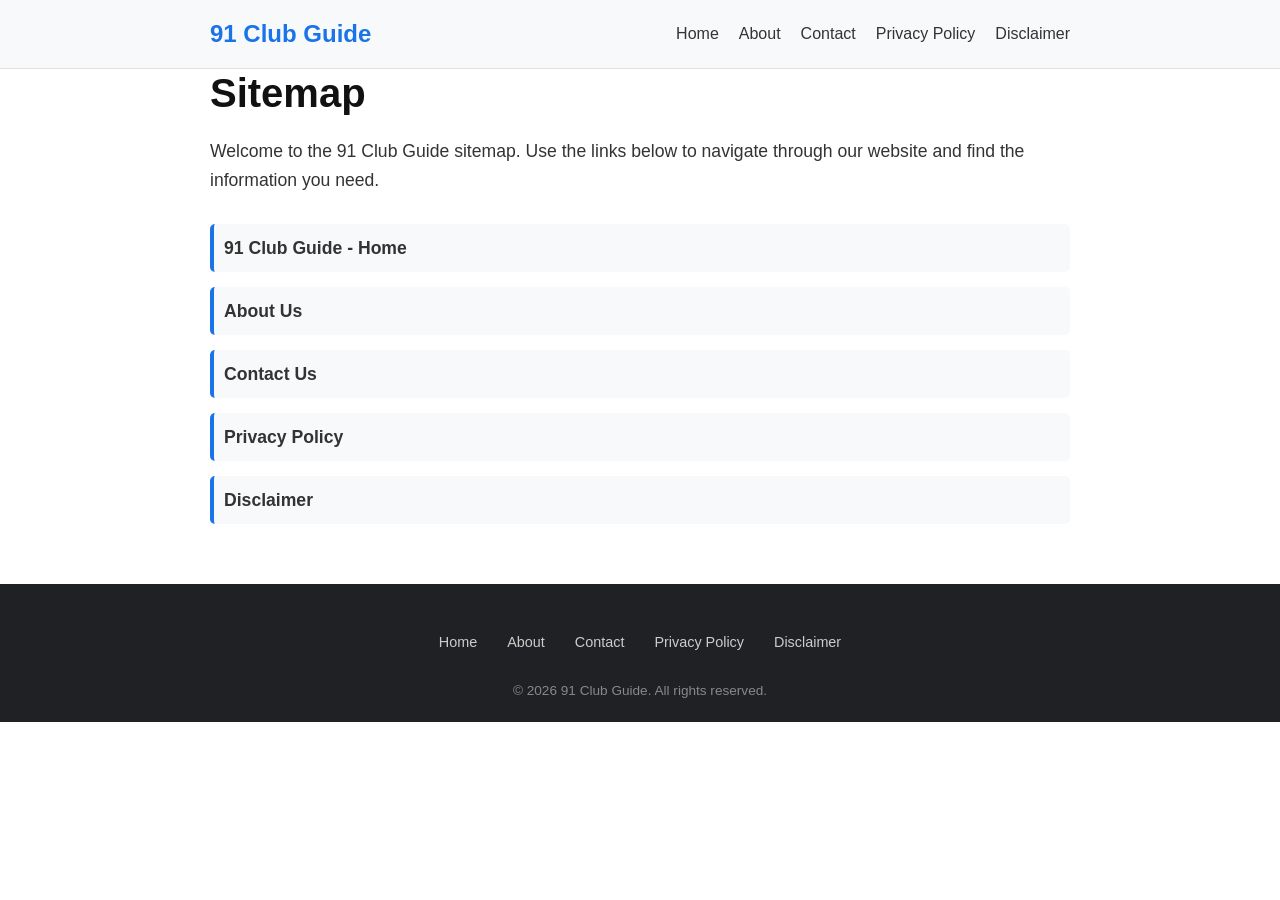
<file: sitemap.html>
<!DOCTYPE html>
<html lang="en">
<head>
    <meta charset="UTF-8">
    <meta name="viewport" content="width=device-width, initial-scale=1.0">
    <title>Sitemap - 91 Club Guide</title>
    <meta name="description" content="Sitemap for 91 Club Guide. Find all our guides, reviews, and legal pages in one place.">
    <link rel="stylesheet" href="style.css">
    <style>
        .sitemap-list {
            list-style: none;
            padding: 0;
            margin: 30px 0;
        }
        .sitemap-list li {
            margin-bottom: 15px;
            padding: 10px;
            background: #f8f9fa;
            border-radius: 5px;
            border-left: 4px solid var(--primary-color);
        }
        .sitemap-list a {
            text-decoration: none;
            color: var(--text-color);
            font-weight: bold;
            font-size: 1.1rem;
        }
        .sitemap-list a:hover {
            color: var(--primary-color);
        }
    </style>
</head>
<body>
    <header>
        <div class="container">
            <div class="logo">
                <a href="index.html" style="text-decoration: none; color: #1a73e8; font-size: 1.5rem; font-weight: bold;">
                    91 Club Guide
                </a>
            </div>
            <div class="menu-toggle" id="mobile-menu">
                <span></span>
                <span></span>
                <span></span>
            </div>
            <nav id="nav-menu">
                <ul>
                    <li><a href="index.html">Home</a></li>
                    <li><a href="about.html">About</a></li>
                    <li><a href="contact.html">Contact</a></li>
                    <li><a href="privacy-policy.html">Privacy Policy</a></li>
                    <li><a href="disclaimer.html">Disclaimer</a></li>
                </ul>
            </nav>
        </div>
    </header>

    <main class="container">
        <article>
            <h1>Sitemap</h1>
            <p>Welcome to the 91 Club Guide sitemap. Use the links below to navigate through our website and find the information you need.</p>
            
            <ul class="sitemap-list">
                <li><a href="https://91clubguide.github.io/">91 Club Guide - Home</a></li>
                <li><a href="https://91clubguide.github.io/about.html">About Us</a></li>
                <li><a href="https://91clubguide.github.io/contact.html">Contact Us</a></li>
                <li><a href="https://91clubguide.github.io/privacy-policy.html">Privacy Policy</a></li>
                <li><a href="https://91clubguide.github.io/disclaimer.html">Disclaimer</a></li>
            </ul>
        </article>
    </main>

    <footer>
        <div class="container">
            <nav>
                <ul>
                    <li><a href="index.html">Home</a></li>
                    <li><a href="about.html">About</a></li>
                    <li><a href="contact.html">Contact</a></li>
                    <li><a href="privacy-policy.html">Privacy Policy</a></li>
                    <li><a href="disclaimer.html">Disclaimer</a></li>
                </ul>
            </nav>
            <p>&copy; 2026 91 Club Guide. All rights reserved.</p>
        </div>
    </footer>
    <script>
        const mobileMenu = document.getElementById('mobile-menu');
        const navMenu = document.getElementById('nav-menu');
        mobileMenu.addEventListener('click', () => {
            navMenu.classList.toggle('active');
        });
    </script>
</body>
</html>
</file>
<file: style.css>
/* 
   91 Club Guide - Clean, Fast, SEO-Optimized CSS
   Focus: Readability, Performance, and Mobile Responsiveness
*/

:root {
    --primary-color: #1a73e8;
    --text-color: #333;
    --bg-color: #ffffff;
    --header-bg: #f8f9fa;
    --footer-bg: #202124;
    --footer-text: #ffffff;
    --border-color: #e0e0e0;
    --max-width: 900px;
    --font-main: 'Segoe UI', Roboto, Helvetica, Arial, sans-serif;
}

* {
    box-sizing: border-box;
    margin: 0;
    padding: 0;
}

body {
    font-family: var(--font-main);
    line-height: 1.6;
    color: var(--text-color);
    background-color: var(--bg-color);
    -webkit-font-smoothing: antialiased;
}

.container {
    max-width: var(--max-width);
    margin: 0 auto;
    padding: 0 20px;
    position: relative;
}

/* Ad Sidebar Styles */
.ad-sidebar {
    position: fixed;
    top: 100px;
    width: 160px;
    height: 600px;
    display: none; /* Hidden by default, shown on desktop */
    z-index: 10;
}

.ad-sidebar-left {
    left: calc(50% - (var(--max-width) / 2) - 180px);
}

.ad-sidebar-right {
    right: calc(50% - (var(--max-width) / 2) - 180px);
}

.mobile-ad-container {
    display: flex;
    justify-content: center;
    margin: 20px 0;
}

@media (min-width: 1300px) {
    .ad-sidebar {
        display: block;
    }
}

/* Header & Navigation */
header {
    background-color: var(--header-bg);
    border-bottom: 1px solid var(--border-color);
    padding: 15px 0;
    position: sticky;
    top: 0;
    z-index: 1000;
}

header .container {
    display: flex;
    justify-content: space-between;
    align-items: center;
}

.logo img {
    max-height: 50px;
    display: block;
}

nav ul {
    list-style: none;
    display: flex;
}

nav ul li {
    margin-left: 20px;
}

/* Hamburger Menu Styles */
.menu-toggle {
    display: none;
    flex-direction: column;
    cursor: pointer;
    padding: 5px;
}

.menu-toggle span {
    width: 25px;
    height: 3px;
    background-color: var(--text-color);
    margin: 2px 0;
    transition: 0.3s;
}

.internal-links a {
    color: var(--primary-color);
    text-decoration: none;
    font-weight: 500;
}

.internal-links a:hover {
    text-decoration: underline;
}

/* Download Button Styles */
.download-section {
    text-align: center;
    margin: 30px 0;
    padding: 20px;
    background: #f8f9fa;
    border-radius: 10px;
    border: 1px dashed #ccc;
}

.btn-download {
    display: inline-block;
    padding: 15px 40px;
    background-color: #28a745;
    color: white;
    text-decoration: none;
    font-size: 1.2rem;
    font-weight: bold;
    border-radius: 50px;
    transition: background 0.3s, transform 0.2s;
    cursor: pointer;
    border: none;
    box-shadow: 0 4px 15px rgba(40, 167, 69, 0.3);
}

.btn-download:hover {
    background-color: #218838;
    transform: translateY(-2px);
    color: white;
}

.safety-note {
    display: block;
    margin-top: 12px;
    font-size: 0.85rem;
    color: #666;
    font-style: italic;
}

nav ul li a {
    text-decoration: none;
    color: var(--text-color);
    font-weight: 500;
    transition: color 0.3s;
}

nav ul li a:hover {
    color: var(--primary-color);
}

/* Main Content */
main {
    padding: 40px 0;
}

article h1 {
    font-size: 2.5rem;
    line-height: 1.2;
    margin-bottom: 20px;
    color: #111;
}

article h2 {
    font-size: 1.8rem;
    margin: 35px 0 15px;
    color: #222;
    border-left: 5px solid var(--primary-color);
    padding-left: 15px;
}

article h3 {
    font-size: 1.4rem;
    margin: 25px 0 10px;
    color: #444;
}

article p {
    margin-bottom: 20px;
    font-size: 1.1rem;
}

article img {
    max-width: 100%;
    height: auto;
    display: block;
    margin: 30px auto;
    border-radius: 8px;
    box-shadow: 0 4px 12px rgba(0,0,0,0.1);
}

article ul {
    margin: 0 0 20px 25px;
}

article ul li {
    margin-bottom: 10px;
}

/* FAQ Section */
#faq {
    background-color: #f9f9f9;
    padding: 30px;
    border-radius: 10px;
    margin-top: 50px;
}

.faq-item {
    margin-bottom: 25px;
    border-bottom: 1px solid var(--border-color);
    padding-bottom: 15px;
}

.faq-item:last-child {
    border-bottom: none;
}

.faq-item h3 {
    margin-top: 0;
    color: var(--primary-color);
}

/* Footer */
footer {
    background-color: var(--footer-bg);
    color: var(--footer-text);
    padding: 40px 0 20px;
    margin-top: 60px;
}

footer nav ul {
    justify-content: center;
    margin-bottom: 20px;
    flex-wrap: wrap;
}

footer nav ul li {
    margin: 5px 15px;
}

footer nav ul li a {
    color: #ccc;
    font-size: 0.9rem;
}

footer nav ul li a:hover {
    color: #fff;
}

footer p {
    text-align: center;
    font-size: 0.85rem;
    color: #888;
}

/* Mobile Responsiveness */
@media (max-width: 768px) {
    header .container {
        flex-direction: row;
        justify-content: space-between;
        padding: 0 20px;
    }

    .logo {
        margin-bottom: 0;
    }

    .menu-toggle {
        display: flex;
    }

    nav {
        display: none;
        position: absolute;
        top: 100%;
        left: 0;
        width: 100%;
        background: var(--header-bg);
        border-bottom: 1px solid var(--border-color);
        padding: 20px 0;
    }

    nav.active {
        display: block;
    }

    nav ul {
        flex-direction: column;
        align-items: center;
    }

    nav ul li {
        margin: 10px 0;
    }

    article h1 {
        font-size: 1.8rem;
    }

    article h2 {
        font-size: 1.5rem;
    }

    article h3 {
        font-size: 1.2rem;
    }
}
</file>
